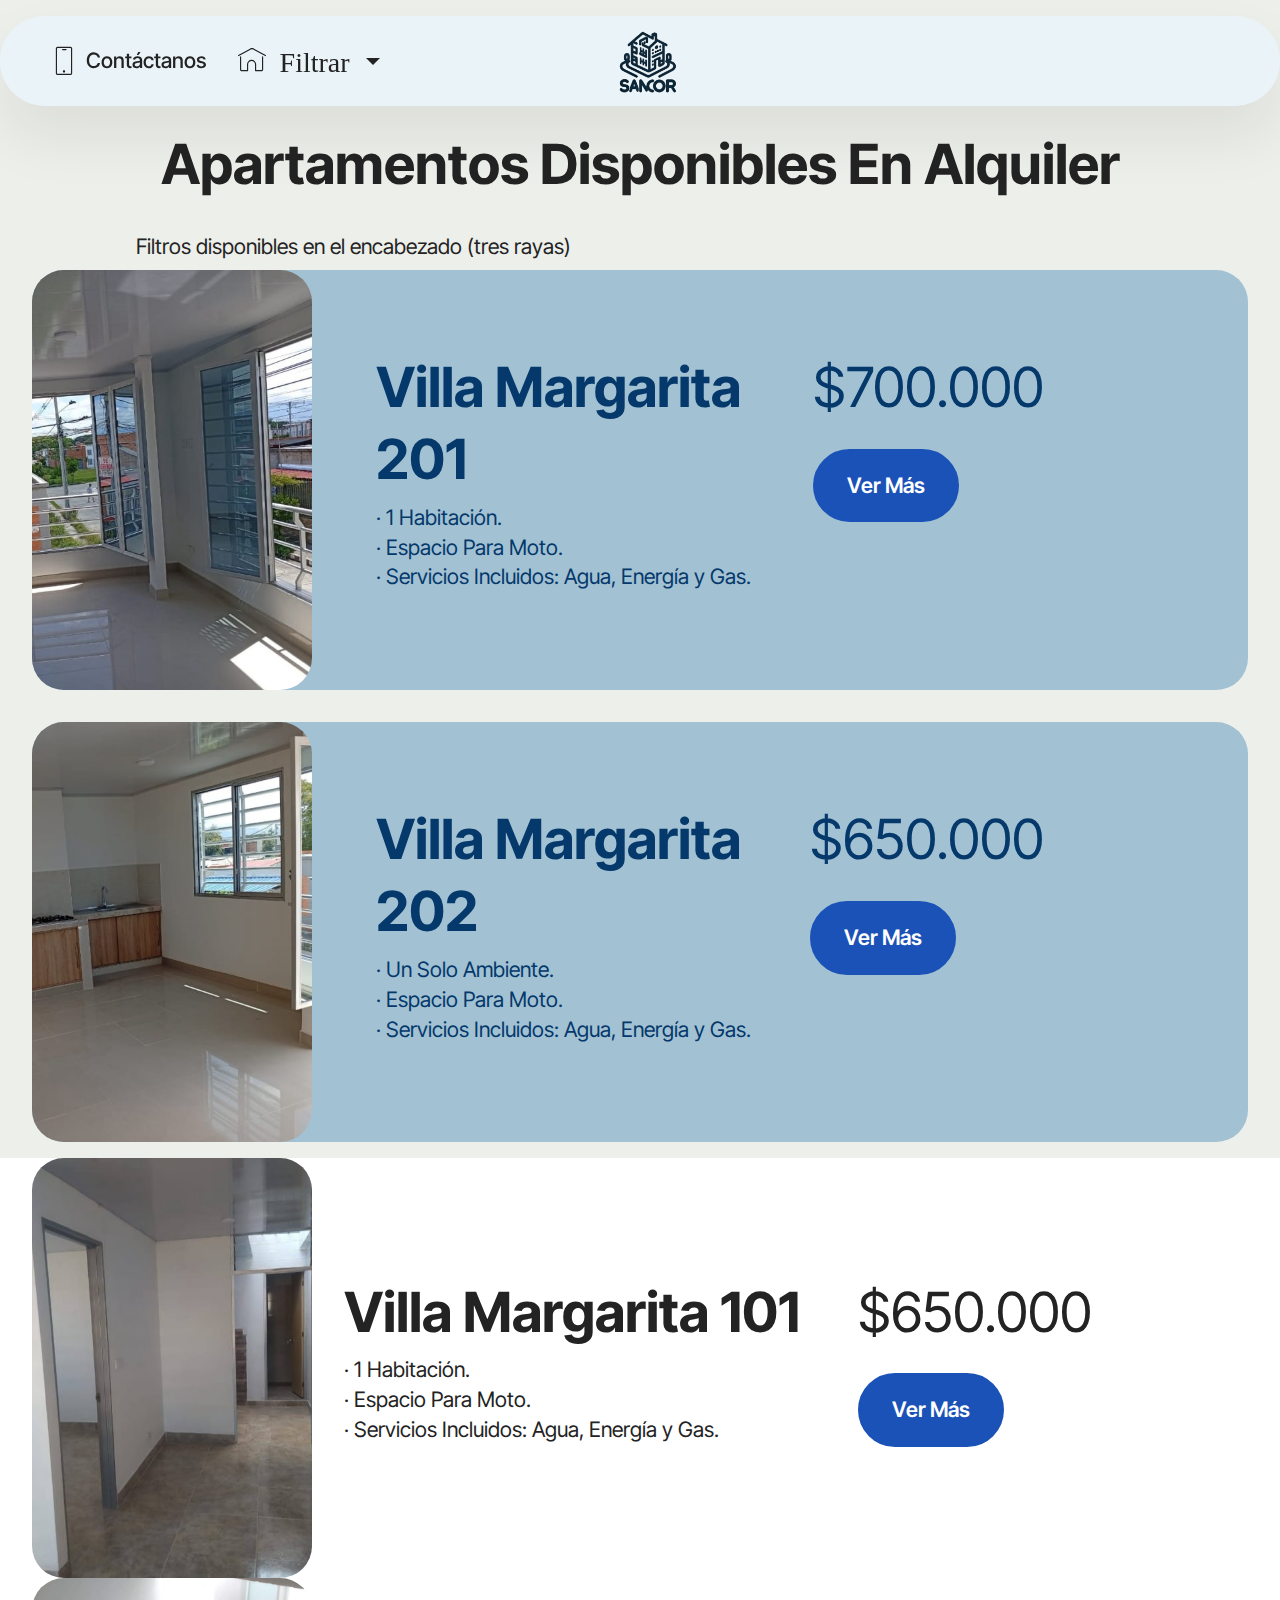
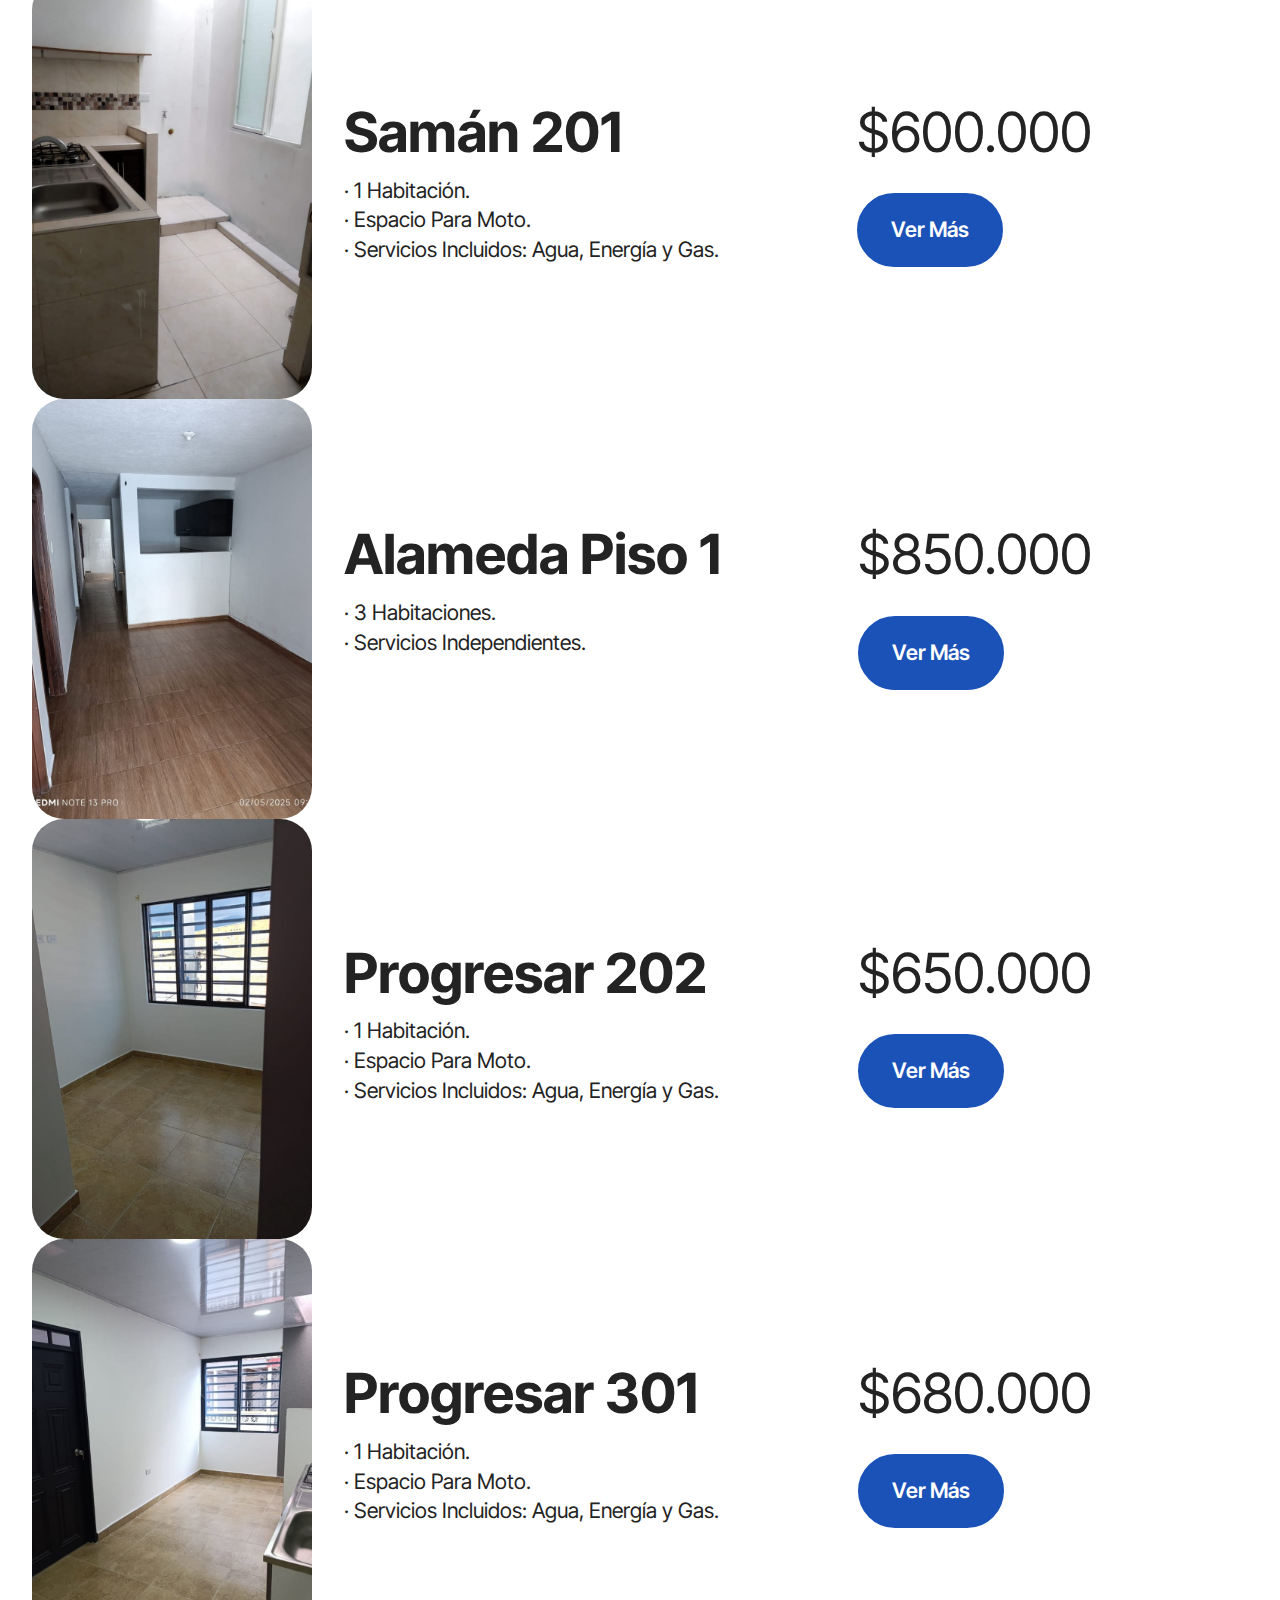
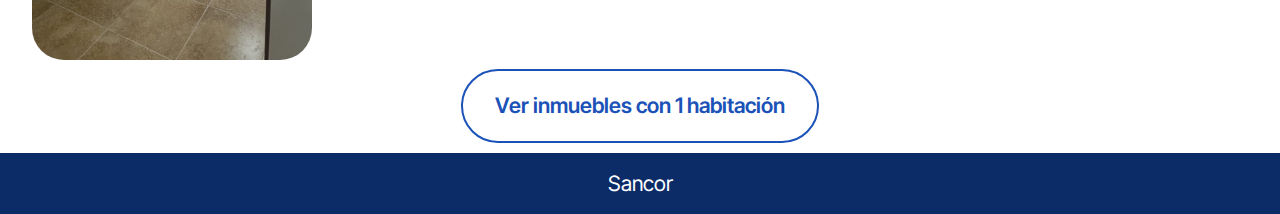
<file: index.html>
<!DOCTYPE html>
<html  >
<head>
  <!-- Site made with Mobirise Website Builder v6.0.1, https://mobirise.com -->
  <meta charset="UTF-8">
  <meta http-equiv="X-UA-Compatible" content="IE=edge">
  <meta name="generator" content="Mobirise v6.0.1, mobirise.com">
  <meta name="viewport" content="width=device-width, initial-scale=1, minimum-scale=1">
  <link rel="shortcut icon" href="assets/images/10000157001-removebg-preview1-150x151.png" type="image/x-icon">
  <meta name="description" content="Alquiler de inmuebles">
  
  
  <title>Sancor</title>
  <link rel="stylesheet" href="assets/web/assets/mobirise-icons2/mobirise2.css">
  <link rel="stylesheet" href="assets/web/assets/mobirise-icons/mobirise-icons.css">
  <link rel="stylesheet" href="assets/bootstrap/css/bootstrap.min.css">
  <link rel="stylesheet" href="assets/bootstrap/css/bootstrap-grid.min.css">
  <link rel="stylesheet" href="assets/bootstrap/css/bootstrap-reboot.min.css">
  <link rel="stylesheet" href="assets/dropdown/css/style.css">
  <link rel="stylesheet" href="assets/theme/css/style.css">
  <link rel="preload" href="https://fonts.googleapis.com/css?family=Inter+Tight:100,200,300,400,500,600,700,800,900,100i,200i,300i,400i,500i,600i,700i,800i,900i&display=swap" as="style" onload="this.onload=null;this.rel='stylesheet'">
  <noscript><link rel="stylesheet" href="https://fonts.googleapis.com/css?family=Inter+Tight:100,200,300,400,500,600,700,800,900,100i,200i,300i,400i,500i,600i,700i,800i,900i&display=swap"></noscript>
  <link rel="preload" as="style" href="assets/mobirise/css/mbr-additional.css?v=nzNhQq"><link rel="stylesheet" href="assets/mobirise/css/mbr-additional.css?v=nzNhQq" type="text/css">

  
  
  
</head>
<body>
  
  <section data-bs-version="5.1" class="menu menu3 cid-uK9kaMvaEc" once="menu" id="menu03-0">
	

	<nav class="navbar navbar-dropdown navbar-fixed-top navbar-expand-lg">
		<div class="container">
			<div class="navbar-brand">
				<span class="navbar-logo">
					
						<img src="assets/images/10000157001-removebg-preview1-150x151.png" alt="" style="height: 5rem;">
					
				</span>
				
			</div>
			<button class="navbar-toggler" type="button" data-toggle="collapse" data-bs-toggle="collapse" data-target="#navbarSupportedContent" data-bs-target="#navbarSupportedContent" aria-controls="navbarNavAltMarkup" aria-expanded="false" aria-label="Toggle navigation">
				<div class="hamburger">
					<span></span>
					<span></span>
					<span></span>
					<span></span>
				</div>
			</button>
			<div class="collapse navbar-collapse" id="navbarSupportedContent">
				<ul class="navbar-nav nav-dropdown nav-right" data-app-modern-menu="true"><li class="nav-item">
						<a class="nav-link link text-black text-primary display-4" href="https://wa.me/573117799155?text=hola%2C%20me%20gustaria%20saber..." target="_blank"><span class="mbri-mobile mbr-iconfont mbr-iconfont-btn"></span>Contáctanos</a>
					</li><li class="nav-item dropdown"><a class="nav-link link text-black text-primary dropdown-toggle display-4" href="https://wa.me/573117799155?text=Hola%2C%20me%20gustaria%20saber..." target="_blank" data-toggle="dropdown-submenu" data-bs-toggle="dropdown" data-bs-auto-close="outside" aria-expanded="false"><span class="mbri-home mbr-iconfont mbr-iconfont-btn">&nbsp;Filtrar</span></a><div class="dropdown-menu" aria-labelledby="dropdown-454"><a class="text-black text-primary show dropdown-item display-4" href="https://sancor-alquiler.github.io/Inmuebles-1/" target="_blank">1 Habitación</a><a class="text-black text-primary show dropdown-item display-4" href="https://sancor-alquiler.github.io/Inmuebles-2/" target="_blank">2 Habitaciones</a><a class="text-black text-primary show dropdown-item display-4" href="https://sancor-alquiler.github.io/Inmuebles-3/" target="_blank">3 Habitaciones</a></div></li></ul>
				
				
			</div>
		</div>
	</nav>
</section>

<section data-bs-version="5.1" class="article11 cid-uKbEdGrlfL" id="article11-8">
    

    
    
    <div class="container">
        <div class="row justify-content-center">
            <div class="title col-md-12 col-lg-10">
                <h3 class="mbr-section-title mbr-fonts-style align-center mt-0 mb-0 display-2">
                <strong>Apartamentos Disponibles En Alquiler</strong></h3>
                <h4 class="mbr-section-subtitle align-center mbr-fonts-style mt-4 display-7">Filtros disponibles en el encabezado (tres rayas)&nbsp;</h4>
                
            </div>
        </div>
    </div>
</section>

<section data-bs-version="5.1" class="features8 cid-uK9U9RTDGs" xmlns="http://www.w3.org/1999/html" id="features9-6">
    
    

    

    <div class="container-fluid">
        <div class="card">
            <div class="card-wrapper">
                <div class="row align-items-center">
                    <div class="col-12 col-md-3">
                        <div class="image-wrapper">
                            <img src="assets/images/img-20250925-wa0013.jpg-838x630.jpeg" alt="">
                        </div>
                    </div>
                    <div class="col-12 col-md">
                        <div class="card-box">
                            <div class="row">
                                <div class="col-md">
                                    <h6 class="card-title mbr-fonts-style display-2"><strong>Villa Margarita 201</strong></h6>
                                    <p class="mbr-text mbr-fonts-style display-7">· 1 Habitación.<br>· Espacio Para Moto.<br>· Servicios Incluidos: Agua, Energía y Gas.</p>
                                </div>
                                <div class="col-md-auto">
                                    <p class="price mbr-fonts-style display-2">$700.000</p>
                                    <div class="mbr-section-btn"><a href="https://sancor-alquiler.github.io/Inmuebles-Villa-Margarita-201/" class="btn btn-secondary display-4">Ver Más</a></div>
                                </div>
                                <div class="col-lg-2 d-none d-lg-block"></div>
                            </div>
                        </div>
                    </div>
                </div>
            </div>
        </div>
        <div class="card">
            <div class="card-wrapper">
                <div class="row align-items-center">
                    <div class="col-12 col-md-3">
                        <div class="image-wrapper">
                            <img src="assets/images/img-20250925-wa0006.jpg-838x630.jpeg" alt="">
                        </div>
                    </div>
                    <div class="col-12 col-md">
                        <div class="card-box">
                            <div class="row">
                                <div class="col-md">
                                    <h6 class="card-title mbr-fonts-style display-2"><strong>Villa Margarita 202</strong></h6>
                                    <p class="mbr-text mbr-fonts-style display-7">· Un Solo Ambiente.
<br>· Espacio Para Moto.
<br>· Servicios Incluidos: Agua, Energía y Gas.</p>
                                </div>
                                <div class="col-md-auto">
                                    <p class="price mbr-fonts-style display-2">$650.000</p>
                                    <div class="mbr-section-btn"><a href="https://sancor-alquiler.github.io/Inmuebles-Villa-Margarita-202/" class="btn btn-secondary display-4">Ver Más</a></div>
                                </div>
                                <div class="col-lg-2 d-none d-lg-block"></div>
                            </div>
                        </div>
                    </div>
                </div>
            </div>
        </div>
        
    </div>
</section>

<section data-bs-version="5.1" class="features8 cid-uZlrPqAhIz" xmlns="http://www.w3.org/1999/html" id="features9-g">
    
    

    

    <div class="container-fluid">
        <div class="card">
            <div class="card-wrapper">
                <div class="row align-items-center">
                    <div class="col-12 col-md-3">
                        <div class="image-wrapper">
                            <img src="assets/images/img-20251011-wa0035-838x629.jpeg" alt="">
                        </div>
                    </div>
                    <div class="col-12 col-md">
                        <div class="card-box">
                            <div class="row">
                                <div class="col-md">
                                    <h6 class="card-title mbr-fonts-style display-2"><strong>Villa Margarita 101</strong></h6>
                                    <p class="mbr-text mbr-fonts-style display-7">· 1 Habitación.<br>· Espacio Para Moto.<br>· Servicios Incluidos: Agua, Energía y Gas.</p>
                                </div>
                                <div class="col-md-auto">
                                    <p class="price mbr-fonts-style display-2">$650.000</p>
                                    <div class="mbr-section-btn"><a href="https://sancor-alquiler.github.io/Inmuebles-Villa-Margarita-101/" class="btn btn-secondary display-4">Ver Más</a></div>
                                </div>
                                <div class="col-lg-2 d-none d-lg-block"></div>
                            </div>
                        </div>
                    </div>
                </div>
            </div>
        </div>
        <div class="card">
            <div class="card-wrapper">
                <div class="row align-items-center">
                    <div class="col-12 col-md-3">
                        <div class="image-wrapper">
                            <img src="assets/images/foto-de-sebastin-4.jpg-1-838x1117.jpeg" alt="">
                        </div>
                    </div>
                    <div class="col-12 col-md">
                        <div class="card-box">
                            <div class="row">
                                <div class="col-md">
                                    <h6 class="card-title mbr-fonts-style display-2"><strong>Samán 201</strong></h6>
                                    <p class="mbr-text mbr-fonts-style display-7">· 1 Habitación.
<br>· Espacio Para Moto.
<br>· Servicios Incluidos: Agua, Energía y Gas.</p>
                                </div>
                                <div class="col-md-auto">
                                    <p class="price mbr-fonts-style display-2">$600.000</p>
                                    <div class="mbr-section-btn"><a href="https://sancor-alquiler.github.io/Inmuebles-Saman-201/" class="btn btn-secondary display-4">Ver Más</a></div>
                                </div>
                                <div class="col-lg-2 d-none d-lg-block"></div>
                            </div>
                        </div>
                    </div>
                </div>
            </div>
        </div>
        <div class="card">
            <div class="card-wrapper">
                <div class="row align-items-center">
                    <div class="col-12 col-md-3">
                        <div class="image-wrapper">
                            <img src="assets/images/img-20251011-wa0019.jpg-838x1114.jpeg" alt="">
                        </div>
                    </div>
                    <div class="col-12 col-md">
                        <div class="card-box">
                            <div class="row">
                                <div class="col-md">
                                    <h6 class="card-title mbr-fonts-style display-2"><strong>Alameda Piso 1</strong></h6>
                                    <p class="mbr-text mbr-fonts-style display-7">· 3 Habitaciones.<br>· Servicios Independientes.<br></p>
                                </div>
                                <div class="col-md-auto">
                                    <p class="price mbr-fonts-style display-2">$850.000</p>
                                    <div class="mbr-section-btn"><a href="https://sancor-alquiler.github.io/Inmuebles-Alameda-Piso-1/" class="btn btn-secondary display-4">Ver Más</a></div>
                                </div>
                                <div class="col-lg-2 d-none d-lg-block"></div>
                            </div>
                        </div>
                    </div>
                </div>
            </div>
        </div>
    </div>
</section>

<section data-bs-version="5.1" class="features8 cid-uZls3r24PQ" xmlns="http://www.w3.org/1999/html" id="features9-h">
    
    

    

    <div class="container-fluid">
        <div class="card">
            <div class="card-wrapper">
                <div class="row align-items-center">
                    <div class="col-12 col-md-3">
                        <div class="image-wrapper">
                            <img src="assets/images/img-20240627-wa0038.jpg-838x1114.jpeg" alt="">
                        </div>
                    </div>
                    <div class="col-12 col-md">
                        <div class="card-box">
                            <div class="row">
                                <div class="col-md">
                                    <h6 class="card-title mbr-fonts-style display-2"><strong>Progresar 202</strong></h6>
                                    <p class="mbr-text mbr-fonts-style display-7">· 1 Habitación.<br>· Espacio Para Moto.<br>· Servicios Incluidos: Agua, Energía y Gas.</p>
                                </div>
                                <div class="col-md-auto">
                                    <p class="price mbr-fonts-style display-2">$650.000</p>
                                    <div class="mbr-section-btn"><a href="https://sancor-alquiler.github.io/Inmuebles-Progresar-202/" class="btn btn-secondary display-4">Ver Más</a></div>
                                </div>
                                <div class="col-lg-2 d-none d-lg-block"></div>
                            </div>
                        </div>
                    </div>
                </div>
            </div>
        </div>
        <div class="card">
            <div class="card-wrapper">
                <div class="row align-items-center">
                    <div class="col-12 col-md-3">
                        <div class="image-wrapper">
                            <img src="assets/images/img-20250312-wa0100.jpg-1-838x1114.jpeg" alt="">
                        </div>
                    </div>
                    <div class="col-12 col-md">
                        <div class="card-box">
                            <div class="row">
                                <div class="col-md">
                                    <h6 class="card-title mbr-fonts-style display-2"><strong>Progresar 301</strong></h6>
                                    <p class="mbr-text mbr-fonts-style display-7">· 1 Habitación.
<br>· Espacio Para Moto.
<br>· Servicios Incluidos: Agua, Energía y Gas.</p>
                                </div>
                                <div class="col-md-auto">
                                    <p class="price mbr-fonts-style display-2">$680.000</p>
                                    <div class="mbr-section-btn"><a href="https://sancor-alquiler.github.io/Inmuebles-Progresar-301/" class="btn btn-secondary display-4">Ver Más</a></div>
                                </div>
                                <div class="col-lg-2 d-none d-lg-block"></div>
                            </div>
                        </div>
                    </div>
                </div>
            </div>
        </div>
        
    </div>
</section>

<section data-bs-version="5.1" class="article16 cid-uKL8gEoFJd" id="article16-e">
    
    <div class="container-fluid">
        <div class="row justify-content-center">
            <div class="col-md-12 col-lg-10">
                <div class="mbr-section-btn align-center"><a class="btn btn-secondary-outline display-4" href="https://sancor-alquiler.github.io/Inmuebles-1/">Ver inmuebles con 1 habitación</a></div>
            </div>
        </div>
    </div>
</section>

<section data-bs-version="5.1" class="footer4 cid-uKa0gdJsAM" once="footers" id="footer04-7">

    

    

    <div class="container">
        <div class="media-container-row align-center mbr-white">
            <div class="col-12">
                <p class="mbr-text mb-0 mbr-fonts-style display-7">
                    Sancor</p>
            </div>
        </div>
    </div>
</section></section><script src="assets/bootstrap/js/bootstrap.bundle.min.js"></script>  <script src="assets/smoothscroll/smooth-scroll.js"></script>  <script src="assets/ytplayer/index.js"></script>  <script src="assets/dropdown/js/navbar-dropdown.js"></script>  <script src="assets/theme/js/script.js"></script>  
  
  
</body>
</html>
</file>
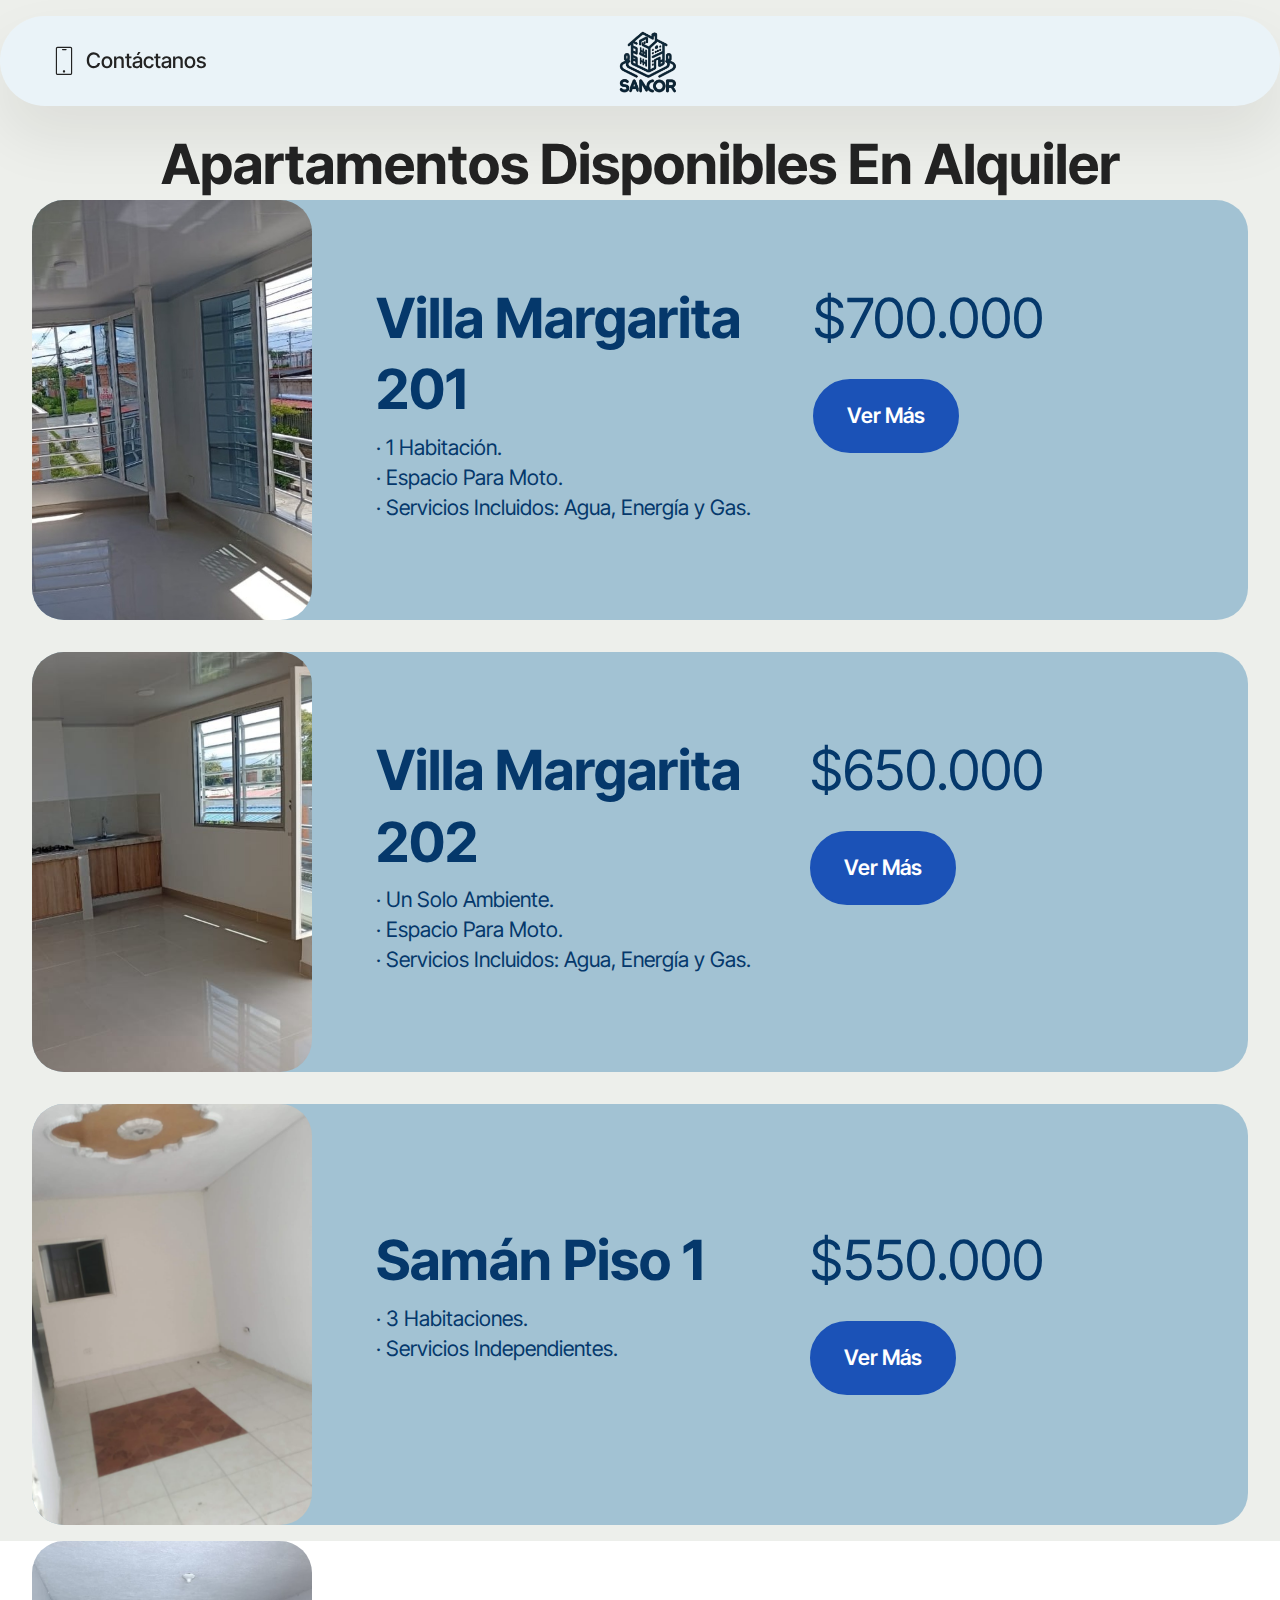
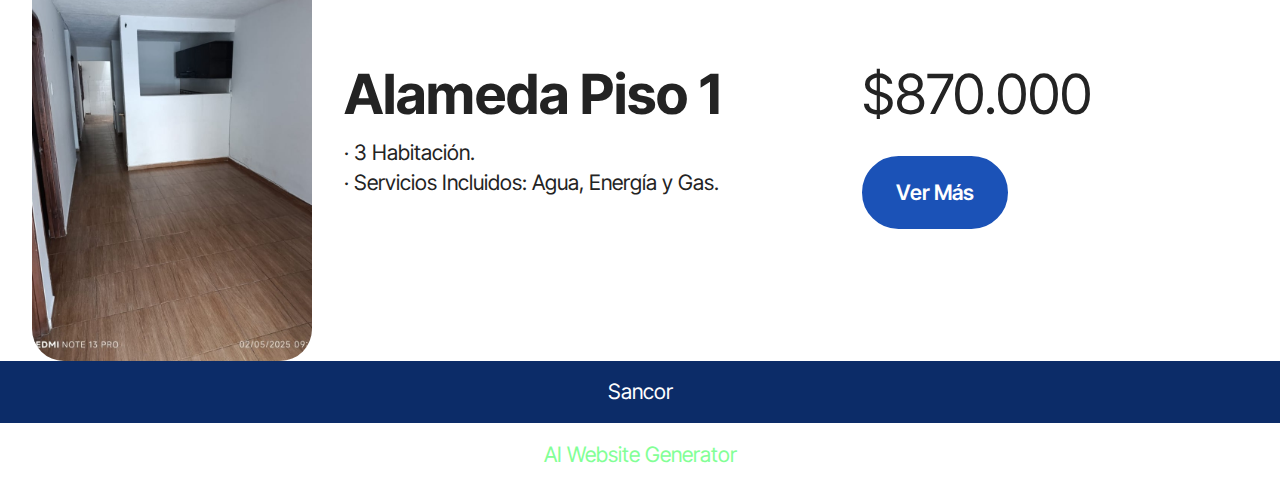
<file: Sancor.html>
<!DOCTYPE html>
<html  >
<head>
  <!-- Site made with Mobirise Website Builder v6.0.1, https://mobirise.com -->
  <meta charset="UTF-8">
  <meta http-equiv="X-UA-Compatible" content="IE=edge">
  <meta name="generator" content="Mobirise v6.0.1, mobirise.com">
  <meta name="viewport" content="width=device-width, initial-scale=1, minimum-scale=1">
  <link rel="shortcut icon" href="assets/images/10000157001-removebg-preview1-150x151.png" type="image/x-icon">
  <meta name="description" content="Alquiler de inmuebles">
  
  
  <title>Sancor</title>
  <link rel="stylesheet" href="assets/web/assets/mobirise-icons2/mobirise2.css">
  <link rel="stylesheet" href="assets/web/assets/mobirise-icons/mobirise-icons.css">
  <link rel="stylesheet" href="assets/bootstrap/css/bootstrap.min.css">
  <link rel="stylesheet" href="assets/bootstrap/css/bootstrap-grid.min.css">
  <link rel="stylesheet" href="assets/bootstrap/css/bootstrap-reboot.min.css">
  <link rel="stylesheet" href="assets/dropdown/css/style.css">
  <link rel="stylesheet" href="assets/theme/css/style.css">
  <link rel="preload" href="https://fonts.googleapis.com/css?family=Inter+Tight:100,200,300,400,500,600,700,800,900,100i,200i,300i,400i,500i,600i,700i,800i,900i&display=swap" as="style" onload="this.onload=null;this.rel='stylesheet'">
  <noscript><link rel="stylesheet" href="https://fonts.googleapis.com/css?family=Inter+Tight:100,200,300,400,500,600,700,800,900,100i,200i,300i,400i,500i,600i,700i,800i,900i&display=swap"></noscript>
  <link rel="preload" as="style" href="assets/mobirise/css/mbr-additional.css?v=iMotH8"><link rel="stylesheet" href="assets/mobirise/css/mbr-additional.css?v=iMotH8" type="text/css">

  
  
  
</head>
<body>
  
  <section data-bs-version="5.1" class="menu menu3 cid-uK9kaMvaEc" once="menu" id="menu03-0">
	

	<nav class="navbar navbar-dropdown navbar-fixed-top navbar-expand-lg">
		<div class="container">
			<div class="navbar-brand">
				<span class="navbar-logo">
					
						<img src="assets/images/10000157001-removebg-preview1-150x151.png" alt="" style="height: 5rem;">
					
				</span>
				
			</div>
			<button class="navbar-toggler" type="button" data-toggle="collapse" data-bs-toggle="collapse" data-target="#navbarSupportedContent" data-bs-target="#navbarSupportedContent" aria-controls="navbarNavAltMarkup" aria-expanded="false" aria-label="Toggle navigation">
				<div class="hamburger">
					<span></span>
					<span></span>
					<span></span>
					<span></span>
				</div>
			</button>
			<div class="collapse navbar-collapse" id="navbarSupportedContent">
				<ul class="navbar-nav nav-dropdown nav-right" data-app-modern-menu="true"><li class="nav-item">
						<a class="nav-link link text-black text-primary display-4" href="https://wa.me/573117799155?text=hola%2C%20me%20gustaria%20saber..." target="_blank"><span class="mbri-mobile mbr-iconfont mbr-iconfont-btn"></span>Contáctanos</a>
					</li></ul>
				
				
			</div>
		</div>
	</nav>
</section>

<section data-bs-version="5.1" class="article11 cid-uKbEdGrlfL" id="article11-8">
    

    
    
    <div class="container">
        <div class="row justify-content-center">
            <div class="title col-md-12 col-lg-10">
                <h3 class="mbr-section-title mbr-fonts-style align-center mt-0 mb-0 display-2">
                <strong>Apartamentos Disponibles En Alquiler</strong></h3>
                
                
            </div>
        </div>
    </div>
</section>

<section data-bs-version="5.1" class="features8 cid-uK9U9RTDGs" xmlns="http://www.w3.org/1999/html" id="features9-6">
    
    

    

    <div class="container-fluid">
        <div class="card">
            <div class="card-wrapper">
                <div class="row align-items-center">
                    <div class="col-12 col-md-3">
                        <div class="image-wrapper">
                            <img src="assets/images/img-20250925-wa0013.jpg-838x630.jpeg" alt="">
                        </div>
                    </div>
                    <div class="col-12 col-md">
                        <div class="card-box">
                            <div class="row">
                                <div class="col-md">
                                    <h6 class="card-title mbr-fonts-style display-2"><strong>Villa Margarita 201</strong></h6>
                                    <p class="mbr-text mbr-fonts-style display-7">· 1 Habitación.<br>· Espacio Para Moto.<br>· Servicios Incluidos: Agua, Energía y Gas.</p>
                                </div>
                                <div class="col-md-auto">
                                    <p class="price mbr-fonts-style display-2">$700.000</p>
                                    <div class="mbr-section-btn"><a href="https://sancor-alquiler.github.io/Inmuebles-Villa-Margarita-201/" class="btn btn-secondary display-4">Ver Más</a></div>
                                </div>
                                <div class="col-lg-2 d-none d-lg-block"></div>
                            </div>
                        </div>
                    </div>
                </div>
            </div>
        </div>
        <div class="card">
            <div class="card-wrapper">
                <div class="row align-items-center">
                    <div class="col-12 col-md-3">
                        <div class="image-wrapper">
                            <img src="assets/images/img-20250925-wa0006.jpg-838x630.jpeg" alt="">
                        </div>
                    </div>
                    <div class="col-12 col-md">
                        <div class="card-box">
                            <div class="row">
                                <div class="col-md">
                                    <h6 class="card-title mbr-fonts-style display-2"><strong>Villa Margarita 202</strong></h6>
                                    <p class="mbr-text mbr-fonts-style display-7">· Un Solo Ambiente.
<br>· Espacio Para Moto.
<br>· Servicios Incluidos: Agua, Energía y Gas.</p>
                                </div>
                                <div class="col-md-auto">
                                    <p class="price mbr-fonts-style display-2">$650.000</p>
                                    <div class="mbr-section-btn"><a href="https://sancor-alquiler.github.io/Inmuebles-Villa-Margarita-202/" class="btn btn-secondary display-4">Ver Más</a></div>
                                </div>
                                <div class="col-lg-2 d-none d-lg-block"></div>
                            </div>
                        </div>
                    </div>
                </div>
            </div>
        </div>
        <div class="card">
            <div class="card-wrapper">
                <div class="row align-items-center">
                    <div class="col-12 col-md-3">
                        <div class="image-wrapper">
                            <img src="assets/images/whatsapp-image-2025-10-11-at-10.18.53-am-1-838x1117.jpeg" alt="">
                        </div>
                    </div>
                    <div class="col-12 col-md">
                        <div class="card-box">
                            <div class="row">
                                <div class="col-md">
                                    <h6 class="card-title mbr-fonts-style display-2"><strong>Samán Piso 1</strong></h6>
                                    <p class="mbr-text mbr-fonts-style display-7">· 3 Habitaciones.<br>· Servicios Independientes.<br></p>
                                </div>
                                <div class="col-md-auto">
                                    <p class="price mbr-fonts-style display-2">$550.000</p>
                                    <div class="mbr-section-btn"><a href="https://sancor-alquiler.github.io/Inmuebles-Saman-Piso-1/" class="btn btn-secondary display-4">Ver Más</a></div>
                                </div>
                                <div class="col-lg-2 d-none d-lg-block"></div>
                            </div>
                        </div>
                    </div>
                </div>
            </div>
        </div>
    </div>
</section>

<section data-bs-version="5.1" class="features8 cid-uZr9lJ3O9D" xmlns="http://www.w3.org/1999/html" id="features9-i">
    
    

    

    <div class="container-fluid">
        <div class="card">
            <div class="card-wrapper">
                <div class="row align-items-center">
                    <div class="col-12 col-md-3">
                        <div class="image-wrapper">
                            <img src="assets/images/img-20251011-wa0019.jpg-838x1114.jpeg" alt="">
                        </div>
                    </div>
                    <div class="col-12 col-md">
                        <div class="card-box">
                            <div class="row">
                                <div class="col-md">
                                    <h6 class="card-title mbr-fonts-style display-2"><strong>Alameda Piso 1</strong></h6>
                                    <p class="mbr-text mbr-fonts-style display-7">· 3 Habitación.<br>· Servicios Incluidos: Agua, Energía y Gas.<br><br></p>
                                </div>
                                <div class="col-md-auto">
                                    <p class="price mbr-fonts-style display-2">$870.000</p>
                                    <div class="mbr-section-btn"><a href="https://sancor-alquiler.github.io/Inmuebles-Alameda-Piso-1/" class="btn btn-secondary display-4">Ver Más</a></div>
                                </div>
                                <div class="col-lg-2 d-none d-lg-block"></div>
                            </div>
                        </div>
                    </div>
                </div>
            </div>
        </div>
        
        
    </div>
</section>

<section data-bs-version="5.1" class="footer4 cid-uKa0gdJsAM" once="footers" id="footer04-7">

    

    

    <div class="container">
        <div class="media-container-row align-center mbr-white">
            <div class="col-12">
                <p class="mbr-text mb-0 mbr-fonts-style display-7">
                    Sancor</p>
            </div>
        </div>
    </div>
</section><section class="display-7" style="padding: 0;align-items: center;justify-content: center;flex-wrap: wrap;    align-content: center;display: flex;position: relative;height: 4rem;"><a href="https://mobiri.se/3975022" style="flex: 1 1;height: 4rem;position: absolute;width: 100%;z-index: 1;"><img alt="" style="height: 4rem;" src="[data-uri]"></a><p style="margin: 0;text-align: center;" class="display-7">&#8204;</p><a style="z-index:1" href="https://mobirise.com/builder/ai-website-generator.html">AI Website Generator</a></section><script src="assets/bootstrap/js/bootstrap.bundle.min.js"></script>  <script src="assets/smoothscroll/smooth-scroll.js"></script>  <script src="assets/ytplayer/index.js"></script>  <script src="assets/dropdown/js/navbar-dropdown.js"></script>  <script src="assets/theme/js/script.js"></script>  
  
  
</body>
</html>
</file>
<file: assets/web/assets/mobirise-icons2/mobirise2.css>
@font-face {
  font-family: 'Moririse2';
  font-display: swap;
  src:  url('mobirise2.eot?f2bix4');
  src:  url('mobirise2.eot?f2bix4#iefix') format('embedded-opentype'),
    url('mobirise2.ttf?f2bix4') format('truetype'),
    url('mobirise2.woff?f2bix4') format('woff'),
    url('mobirise2.svg?f2bix4#mobirise2') format('svg');
  font-weight: normal;
  font-style: normal;
}

[class^="mobi-"], [class*=" mobi-"] {
  /* use !important to prevent issues with browser extensions that change fonts */
  font-family: 'Moririse2' !important;
  speak: none;
  font-style: normal;
  font-weight: normal;
  font-variant: normal;
  text-transform: none;
  line-height: 1;

  /* Better Font Rendering =========== */
  -webkit-font-smoothing: antialiased;
  -moz-osx-font-smoothing: grayscale;
}

.mobi-mbri-add-submenu:before {
  content: "\e900";
}
.mobi-mbri-alert:before {
  content: "\e901";
}
.mobi-mbri-align-center:before {
  content: "\e902";
}
.mobi-mbri-align-justify:before {
  content: "\e903";
}
.mobi-mbri-align-left:before {
  content: "\e904";
}
.mobi-mbri-align-right:before {
  content: "\e905";
}
.mobi-mbri-android:before {
  content: "\e906";
}
.mobi-mbri-apple:before {
  content: "\e907";
}
.mobi-mbri-arrow-down:before {
  content: "\e908";
}
.mobi-mbri-arrow-next:before {
  content: "\e909";
}
.mobi-mbri-arrow-prev:before {
  content: "\e90a";
}
.mobi-mbri-arrow-up:before {
  content: "\e90b";
}
.mobi-mbri-bold:before {
  content: "\e90c";
}
.mobi-mbri-bookmark:before {
  content: "\e90d";
}
.mobi-mbri-bootstrap:before {
  content: "\e90e";
}
.mobi-mbri-briefcase:before {
  content: "\e90f";
}
.mobi-mbri-browse:before {
  content: "\e910";
}
.mobi-mbri-bulleted-list:before {
  content: "\e911";
}
.mobi-mbri-calendar:before {
  content: "\e912";
}
.mobi-mbri-camera:before {
  content: "\e913";
}
.mobi-mbri-cart-add:before {
  content: "\e914";
}
.mobi-mbri-cart-full:before {
  content: "\e915";
}
.mobi-mbri-cash:before {
  content: "\e916";
}
.mobi-mbri-change-style:before {
  content: "\e917";
}
.mobi-mbri-chat:before {
  content: "\e918";
}
.mobi-mbri-clock:before {
  content: "\e919";
}
.mobi-mbri-close:before {
  content: "\e91a";
}
.mobi-mbri-cloud:before {
  content: "\e91b";
}
.mobi-mbri-code:before {
  content: "\e91c";
}
.mobi-mbri-contact-form:before {
  content: "\e91d";
}
.mobi-mbri-credit-card:before {
  content: "\e91e";
}
.mobi-mbri-cursor-click:before {
  content: "\e91f";
}
.mobi-mbri-cust-feedback:before {
  content: "\e920";
}
.mobi-mbri-database:before {
  content: "\e921";
}
.mobi-mbri-delivery:before {
  content: "\e922";
}
.mobi-mbri-desktop:before {
  content: "\e923";
}
.mobi-mbri-devices:before {
  content: "\e924";
}
.mobi-mbri-down:before {
  content: "\e925";
}
.mobi-mbri-download-2:before {
  content: "\e926";
}
.mobi-mbri-download:before {
  content: "\e927";
}
.mobi-mbri-drag-n-drop-2:before {
  content: "\e928";
}
.mobi-mbri-drag-n-drop:before {
  content: "\e929";
}
.mobi-mbri-edit-2:before {
  content: "\e92a";
}
.mobi-mbri-edit:before {
  content: "\e92b";
}
.mobi-mbri-error:before {
  content: "\e92c";
}
.mobi-mbri-extension:before {
  content: "\e92d";
}
.mobi-mbri-features:before {
  content: "\e92e";
}
.mobi-mbri-file:before {
  content: "\e92f";
}
.mobi-mbri-flag:before {
  content: "\e930";
}
.mobi-mbri-folder:before {
  content: "\e931";
}
.mobi-mbri-gift:before {
  content: "\e932";
}
.mobi-mbri-github:before {
  content: "\e933";
}
.mobi-mbri-globe-2:before {
  content: "\e934";
}
.mobi-mbri-globe:before {
  content: "\e935";
}
.mobi-mbri-growing-chart:before {
  content: "\e936";
}
.mobi-mbri-hearth:before {
  content: "\e937";
}
.mobi-mbri-help:before {
  content: "\e938";
}
.mobi-mbri-home:before {
  content: "\e939";
}
.mobi-mbri-hot-cup:before {
  content: "\e93a";
}
.mobi-mbri-idea:before {
  content: "\e93b";
}
.mobi-mbri-image-gallery:before {
  content: "\e93c";
}
.mobi-mbri-image-slider:before {
  content: "\e93d";
}
.mobi-mbri-info:before {
  content: "\e93e";
}
.mobi-mbri-italic:before {
  content: "\e93f";
}
.mobi-mbri-key:before {
  content: "\e940";
}
.mobi-mbri-laptop:before {
  content: "\e941";
}
.mobi-mbri-layers:before {
  content: "\e942";
}
.mobi-mbri-left-right:before {
  content: "\e943";
}
.mobi-mbri-left:before {
  content: "\e944";
}
.mobi-mbri-letter:before {
  content: "\e945";
}
.mobi-mbri-like:before {
  content: "\e946";
}
.mobi-mbri-link:before {
  content: "\e947";
}
.mobi-mbri-lock:before {
  content: "\e948";
}
.mobi-mbri-login:before {
  content: "\e949";
}
.mobi-mbri-logout:before {
  content: "\e94a";
}
.mobi-mbri-magic-stick:before {
  content: "\e94b";
}
.mobi-mbri-map-pin:before {
  content: "\e94c";
}
.mobi-mbri-menu:before {
  content: "\e94d";
}
.mobi-mbri-mobile-2:before {
  content: "\e94e";
}
.mobi-mbri-mobile-horizontal:before {
  content: "\e94f";
}
.mobi-mbri-mobile:before {
  content: "\e950";
}
.mobi-mbri-mobirise:before {
  content: "\e951";
}
.mobi-mbri-more-horizontal:before {
  content: "\e952";
}
.mobi-mbri-more-vertical:before {
  content: "\e953";
}
.mobi-mbri-music:before {
  content: "\e954";
}
.mobi-mbri-new-file:before {
  content: "\e955";
}
.mobi-mbri-numbered-list:before {
  content: "\e956";
}
.mobi-mbri-opened-folder:before {
  content: "\e957";
}
.mobi-mbri-pages:before {
  content: "\e958";
}
.mobi-mbri-paper-plane:before {
  content: "\e959";
}
.mobi-mbri-paperclip:before {
  content: "\e95a";
}
.mobi-mbri-phone:before {
  content: "\e95b";
}
.mobi-mbri-photo:before {
  content: "\e95c";
}
.mobi-mbri-photos:before {
  content: "\e95d";
}
.mobi-mbri-pin:before {
  content: "\e95e";
}
.mobi-mbri-play:before {
  content: "\e95f";
}
.mobi-mbri-plus:before {
  content: "\e960";
}
.mobi-mbri-preview:before {
  content: "\e961";
}
.mobi-mbri-print:before {
  content: "\e962";
}
.mobi-mbri-protect:before {
  content: "\e963";
}
.mobi-mbri-question:before {
  content: "\e964";
}
.mobi-mbri-quote-left:before {
  content: "\e965";
}
.mobi-mbri-quote-right:before {
  content: "\e966";
}
.mobi-mbri-redo:before {
  content: "\e967";
}
.mobi-mbri-refresh:before {
  content: "\e968";
}
.mobi-mbri-responsive-2:before {
  content: "\e969";
}
.mobi-mbri-responsive:before {
  content: "\e96a";
}
.mobi-mbri-right:before {
  content: "\e96b";
}
.mobi-mbri-rocket:before {
  content: "\e96c";
}
.mobi-mbri-sad-face:before {
  content: "\e96d";
}
.mobi-mbri-sale:before {
  content: "\e96e";
}
.mobi-mbri-save:before {
  content: "\e96f";
}
.mobi-mbri-search:before {
  content: "\e970";
}
.mobi-mbri-setting-2:before {
  content: "\e971";
}
.mobi-mbri-setting-3:before {
  content: "\e972";
}
.mobi-mbri-setting:before {
  content: "\e973";
}
.mobi-mbri-share:before {
  content: "\e974";
}
.mobi-mbri-shopping-bag:before {
  content: "\e975";
}
.mobi-mbri-shopping-basket:before {
  content: "\e976";
}
.mobi-mbri-shopping-cart:before {
  content: "\e977";
}
.mobi-mbri-sites:before {
  content: "\e978";
}
.mobi-mbri-smile-face:before {
  content: "\e979";
}
.mobi-mbri-speed:before {
  content: "\e97a";
}
.mobi-mbri-star:before {
  content: "\e97b";
}
.mobi-mbri-success:before {
  content: "\e97c";
}
.mobi-mbri-sun:before {
  content: "\e97d";
}
.mobi-mbri-sun2:before {
  content: "\e97e";
}
.mobi-mbri-tablet-vertical:before {
  content: "\e97f";
}
.mobi-mbri-tablet:before {
  content: "\e980";
}
.mobi-mbri-target:before {
  content: "\e981";
}
.mobi-mbri-timer:before {
  content: "\e982";
}
.mobi-mbri-to-ftp:before {
  content: "\e983";
}
.mobi-mbri-to-local-drive:before {
  content: "\e984";
}
.mobi-mbri-touch-swipe:before {
  content: "\e985";
}
.mobi-mbri-touch:before {
  content: "\e986";
}
.mobi-mbri-trash:before {
  content: "\e987";
}
.mobi-mbri-underline:before {
  content: "\e988";
}
.mobi-mbri-undo:before {
  content: "\e989";
}
.mobi-mbri-unlink:before {
  content: "\e98a";
}
.mobi-mbri-unlock:before {
  content: "\e98b";
}
.mobi-mbri-up-down:before {
  content: "\e98c";
}
.mobi-mbri-up:before {
  content: "\e98d";
}
.mobi-mbri-update:before {
  content: "\e98e";
}
.mobi-mbri-upload-2:before {
  content: "\e98f";
}
.mobi-mbri-upload:before {
  content: "\e990";
}
.mobi-mbri-user-2:before {
  content: "\e991";
}
.mobi-mbri-user:before {
  content: "\e992";
}
.mobi-mbri-users:before {
  content: "\e993";
}
.mobi-mbri-video-play:before {
  content: "\e994";
}
.mobi-mbri-video:before {
  content: "\e995";
}
.mobi-mbri-watch:before {
  content: "\e996";
}
.mobi-mbri-website-theme-2:before {
  content: "\e997";
}
.mobi-mbri-website-theme:before {
  content: "\e998";
}
.mobi-mbri-wifi:before {
  content: "\e999";
}
.mobi-mbri-windows:before {
  content: "\e99a";
}
.mobi-mbri-zoom-in:before {
  content: "\e99b";
}
.mobi-mbri-zoom-out:before {
  content: "\e99c";
}
</file>
<file: assets/web/assets/mobirise-icons/mobirise-icons.css>
@font-face {
  font-family: 'MobiriseIcons';
  src:  url('mobirise-icons.eot?spat4u');
  src:  url('mobirise-icons.eot?spat4u#iefix') format('embedded-opentype'),
    url('mobirise-icons.ttf?spat4u') format('truetype'),
    url('mobirise-icons.woff?spat4u') format('woff'),
    url('mobirise-icons.svg?spat4u#MobiriseIcons') format('svg');
  font-weight: normal;
  font-style: normal;
  font-display: swap;
}

[class^="mbri-"], [class*=" mbri-"] {
  /* use !important to prevent issues with browser extensions that change fonts */
  font-family: MobiriseIcons !important;
  speak: none;
  font-style: normal;
  font-weight: normal;
  font-variant: normal;
  text-transform: none;
  line-height: 1;

  /* Better Font Rendering =========== */
  -webkit-font-smoothing: antialiased;
  -moz-osx-font-smoothing: grayscale;
}

.mbri-add-submenu:before {
  content: "\e900";
}
.mbri-alert:before {
  content: "\e901";
}
.mbri-align-center:before {
  content: "\e902";
}
.mbri-align-justify:before {
  content: "\e903";
}
.mbri-align-left:before {
  content: "\e904";
}
.mbri-align-right:before {
  content: "\e905";
}
.mbri-android:before {
  content: "\e906";
}
.mbri-apple:before {
  content: "\e907";
}
.mbri-arrow-down:before {
  content: "\e908";
}
.mbri-arrow-next:before {
  content: "\e909";
}
.mbri-arrow-prev:before {
  content: "\e90a";
}
.mbri-arrow-up:before {
  content: "\e90b";
}
.mbri-bold:before {
  content: "\e90c";
}
.mbri-bookmark:before {
  content: "\e90d";
}
.mbri-bootstrap:before {
  content: "\e90e";
}
.mbri-briefcase:before {
  content: "\e90f";
}
.mbri-browse:before {
  content: "\e910";
}
.mbri-bulleted-list:before {
  content: "\e911";
}
.mbri-calendar:before {
  content: "\e912";
}
.mbri-camera:before {
  content: "\e913";
}
.mbri-cart-add:before {
  content: "\e914";
}
.mbri-cart-full:before {
  content: "\e915";
}
.mbri-cash:before {
  content: "\e916";
}
.mbri-change-style:before {
  content: "\e917";
}
.mbri-chat:before {
  content: "\e918";
}
.mbri-clock:before {
  content: "\e919";
}
.mbri-close:before {
  content: "\e91a";
}
.mbri-cloud:before {
  content: "\e91b";
}
.mbri-code:before {
  content: "\e91c";
}
.mbri-contact-form:before {
  content: "\e91d";
}
.mbri-credit-card:before {
  content: "\e91e";
}
.mbri-cursor-click:before {
  content: "\e91f";
}
.mbri-cust-feedback:before {
  content: "\e920";
}
.mbri-database:before {
  content: "\e921";
}
.mbri-delivery:before {
  content: "\e922";
}
.mbri-desktop:before {
  content: "\e923";
}
.mbri-devices:before {
  content: "\e924";
}
.mbri-down:before {
  content: "\e925";
}
.mbri-download:before {
  content: "\e989";
}
.mbri-drag-n-drop:before {
  content: "\e927";
}
.mbri-drag-n-drop2:before {
  content: "\e928";
}
.mbri-edit:before {
  content: "\e929";
}
.mbri-edit2:before {
  content: "\e92a";
}
.mbri-error:before {
  content: "\e92b";
}
.mbri-extension:before {
  content: "\e92c";
}
.mbri-features:before {
  content: "\e92d";
}
.mbri-file:before {
  content: "\e92e";
}
.mbri-flag:before {
  content: "\e92f";
}
.mbri-folder:before {
  content: "\e930";
}
.mbri-gift:before {
  content: "\e931";
}
.mbri-github:before {
  content: "\e932";
}
.mbri-globe:before {
  content: "\e933";
}
.mbri-globe-2:before {
  content: "\e934";
}
.mbri-growing-chart:before {
  content: "\e935";
}
.mbri-hearth:before {
  content: "\e936";
}
.mbri-help:before {
  content: "\e937";
}
.mbri-home:before {
  content: "\e938";
}
.mbri-hot-cup:before {
  content: "\e939";
}
.mbri-idea:before {
  content: "\e93a";
}
.mbri-image-gallery:before {
  content: "\e93b";
}
.mbri-image-slider:before {
  content: "\e93c";
}
.mbri-info:before {
  content: "\e93d";
}
.mbri-italic:before {
  content: "\e93e";
}
.mbri-key:before {
  content: "\e93f";
}
.mbri-laptop:before {
  content: "\e940";
}
.mbri-layers:before {
  content: "\e941";
}
.mbri-left-right:before {
  content: "\e942";
}
.mbri-left:before {
  content: "\e943";
}
.mbri-letter:before {
  content: "\e944";
}
.mbri-like:before {
  content: "\e945";
}
.mbri-link:before {
  content: "\e946";
}
.mbri-lock:before {
  content: "\e947";
}
.mbri-login:before {
  content: "\e948";
}
.mbri-logout:before {
  content: "\e949";
}
.mbri-magic-stick:before {
  content: "\e94a";
}
.mbri-map-pin:before {
  content: "\e94b";
}
.mbri-menu:before {
  content: "\e94c";
}
.mbri-mobile:before {
  content: "\e94d";
}
.mbri-mobile2:before {
  content: "\e94e";
}
.mbri-mobirise:before {
  content: "\e94f";
}
.mbri-more-horizontal:before {
  content: "\e950";
}
.mbri-more-vertical:before {
  content: "\e951";
}
.mbri-music:before {
  content: "\e952";
}
.mbri-new-file:before {
  content: "\e953";
}
.mbri-numbered-list:before {
  content: "\e954";
}
.mbri-opened-folder:before {
  content: "\e955";
}
.mbri-pages:before {
  content: "\e956";
}
.mbri-paper-plane:before {
  content: "\e957";
}
.mbri-paperclip:before {
  content: "\e958";
}
.mbri-photo:before {
  content: "\e959";
}
.mbri-photos:before {
  content: "\e95a";
}
.mbri-pin:before {
  content: "\e95b";
}
.mbri-play:before {
  content: "\e95c";
}
.mbri-plus:before {
  content: "\e95d";
}
.mbri-preview:before {
  content: "\e95e";
}
.mbri-print:before {
  content: "\e95f";
}
.mbri-protect:before {
  content: "\e960";
}
.mbri-question:before {
  content: "\e961";
}
.mbri-quote-left:before {
  content: "\e962";
}
.mbri-quote-right:before {
  content: "\e963";
}
.mbri-refresh:before {
  content: "\e964";
}
.mbri-responsive:before {
  content: "\e965";
}
.mbri-right:before {
  content: "\e966";
}
.mbri-rocket:before {
  content: "\e967";
}
.mbri-sad-face:before {
  content: "\e968";
}
.mbri-sale:before {
  content: "\e969";
}
.mbri-save:before {
  content: "\e96a";
}
.mbri-search:before {
  content: "\e96b";
}
.mbri-setting:before {
  content: "\e96c";
}
.mbri-setting2:before {
  content: "\e96d";
}
.mbri-setting3:before {
  content: "\e96e";
}
.mbri-share:before {
  content: "\e96f";
}
.mbri-shopping-bag:before {
  content: "\e970";
}
.mbri-shopping-basket:before {
  content: "\e971";
}
.mbri-shopping-cart:before {
  content: "\e972";
}
.mbri-sites:before {
  content: "\e973";
}
.mbri-smile-face:before {
  content: "\e974";
}
.mbri-speed:before {
  content: "\e975";
}
.mbri-star:before {
  content: "\e976";
}
.mbri-success:before {
  content: "\e977";
}
.mbri-sun:before {
  content: "\e978";
}
.mbri-sun2:before {
  content: "\e979";
}
.mbri-tablet:before {
  content: "\e97a";
}
.mbri-tablet-vertical:before {
  content: "\e97b";
}
.mbri-target:before {
  content: "\e97c";
}
.mbri-timer:before {
  content: "\e97d";
}
.mbri-to-ftp:before {
  content: "\e97e";
}
.mbri-to-local-drive:before {
  content: "\e97f";
}
.mbri-touch-swipe:before {
  content: "\e980";
}
.mbri-touch:before {
  content: "\e981";
}
.mbri-trash:before {
  content: "\e982";
}
.mbri-underline:before {
  content: "\e983";
}
.mbri-unlink:before {
  content: "\e984";
}
.mbri-unlock:before {
  content: "\e985";
}
.mbri-up-down:before {
  content: "\e986";
}
.mbri-up:before {
  content: "\e987";
}
.mbri-update:before {
  content: "\e988";
}
.mbri-upload:before {
 content: "\e926"; 
}
.mbri-user:before {
  content: "\e98a";
}
.mbri-user2:before {
  content: "\e98b";
}
.mbri-users:before {
  content: "\e98c";
}
.mbri-video:before {
  content: "\e98d";
}
.mbri-video-play:before {
  content: "\e98e";
}
.mbri-watch:before {
  content: "\e98f";
}
.mbri-website-theme:before {
  content: "\e990";
}
.mbri-wifi:before {
  content: "\e991";
}
.mbri-windows:before {
  content: "\e992";
}
.mbri-zoom-out:before {
  content: "\e993";
}
.mbri-redo:before {
  content: "\e994";
}
.mbri-undo:before {
  content: "\e995";
}
</file>
<file: assets/dropdown/css/style.css>
.navbar-dropdown {
  left: 0;
  padding: 0;
  position: absolute;
  right: 0;
  top: 0;
  transition: all 0.45s ease;
  z-index: 1030;
  background: #282828; }
  .navbar-dropdown .navbar-logo {
    margin-right: 0.8rem;
    transition: margin 0.3s ease-in-out;
    vertical-align: middle; }
    .navbar-dropdown .navbar-logo img {
      height: 3.125rem;
      transition: all 0.3s ease-in-out; }
    .navbar-dropdown .navbar-logo.mbr-iconfont {
      font-size: 3.125rem;
      line-height: 3.125rem; }
  .navbar-dropdown .navbar-caption {
    font-weight: 700;
    white-space: normal;
    vertical-align: -4px;
    line-height: 3.125rem !important; }
    .navbar-dropdown .navbar-caption, .navbar-dropdown .navbar-caption:hover {
      color: inherit;
      text-decoration: none; }
  .navbar-dropdown .mbr-iconfont + .navbar-caption {
    vertical-align: -1px; }
  .navbar-dropdown.navbar-fixed-top {
    position: fixed; }
  .navbar-dropdown .navbar-brand span {
    vertical-align: -4px; }
  .navbar-dropdown.bg-color.transparent {
    background: none; }
  .navbar-dropdown.navbar-short .navbar-brand {
    padding: 0.625rem 0; }
    .navbar-dropdown.navbar-short .navbar-brand span {
      vertical-align: -1px; }
  .navbar-dropdown.navbar-short .navbar-caption {
    line-height: 2.375rem !important;
    vertical-align: -2px; }
  .navbar-dropdown.navbar-short .navbar-logo {
    margin-right: 0.5rem; }
    .navbar-dropdown.navbar-short .navbar-logo img {
      height: 2.375rem; }
    .navbar-dropdown.navbar-short .navbar-logo.mbr-iconfont {
      font-size: 2.375rem;
      line-height: 2.375rem; }
  .navbar-dropdown.navbar-short .mbr-table-cell {
    height: 3.625rem; }
  .navbar-dropdown .navbar-close {
    left: 0.6875rem;
    position: fixed;
    top: 0.75rem;
    z-index: 1000; }
  .navbar-dropdown .hamburger-icon {
    content: "";
    display: inline-block;
    vertical-align: middle;
    width: 16px;
    -webkit-box-shadow: 0 -6px 0 1px #282828,0 0 0 1px #282828,0 6px 0 1px #282828;
    -moz-box-shadow: 0 -6px 0 1px #282828,0 0 0 1px #282828,0 6px 0 1px #282828;
    box-shadow: 0 -6px 0 1px #282828,0 0 0 1px #282828,0 6px 0 1px #282828; }

.dropdown-menu .dropdown-toggle[data-toggle="dropdown-submenu"]::after {
  border-bottom: 0.35em solid transparent;
  border-left: 0.35em solid;
  border-right: 0;
  border-top: 0.35em solid transparent;
  margin-left: 0.3rem; }

.dropdown-menu .dropdown-item:focus {
  outline: 0; }

.nav-dropdown {
  font-size: 0.75rem;
  font-weight: 500;
  height: auto !important; }
  .nav-dropdown .nav-btn {
    padding-left: 1rem; }
  .nav-dropdown .link {
    margin: .667em 1.667em;
    font-weight: 500;
    padding: 0;
    transition: color .2s ease-in-out; }
    .nav-dropdown .link.dropdown-toggle {
      margin-right: 2.583em; }
      .nav-dropdown .link.dropdown-toggle::after {
        margin-left: .25rem;
        border-top: 0.35em solid;
        border-right: 0.35em solid transparent;
        border-left: 0.35em solid transparent;
        border-bottom: 0; }
      .nav-dropdown .link.dropdown-toggle[aria-expanded="true"] {
        margin: 0;
        padding: 0.667em 3.263em  0.667em 1.667em; }
  .nav-dropdown .link::after,
  .nav-dropdown .dropdown-item::after {
    color: inherit; }
  .nav-dropdown .btn {
    font-size: 0.75rem;
    font-weight: 700;
    letter-spacing: 0;
    margin-bottom: 0;
    padding-left: 1.25rem;
    padding-right: 1.25rem; }
  .nav-dropdown .dropdown-menu {
    border-radius: 0;
    border: 0;
    left: 0;
    margin: 0;
    padding-bottom: 1.25rem;
    padding-top: 1.25rem;
    position: relative; }
  .nav-dropdown .dropdown-submenu {
    margin-left: 0.125rem;
    top: 0; }
  .nav-dropdown .dropdown-item {
    font-weight: 500;
    line-height: 2;
    padding: 0.3846em 4.615em 0.3846em 1.5385em;
    position: relative;
    transition: color .2s ease-in-out, background-color .2s ease-in-out; }
    .nav-dropdown .dropdown-item::after {
      margin-top: -0.3077em;
      position: absolute;
      right: 1.1538em;
      top: 50%; }
    .nav-dropdown .dropdown-item:focus, .nav-dropdown .dropdown-item:hover {
      background: none; }

@media (max-width: 767px) {
  .nav-dropdown.navbar-toggleable-sm {
    bottom: 0;
    display: none;
    left: 0;
    overflow-x: hidden;
    position: fixed;
    top: 0;
    transform: translateX(-100%);
    -ms-transform: translateX(-100%);
    -webkit-transform: translateX(-100%);
    width: 18.75rem;
    z-index: 999; } }
.nav-dropdown.navbar-toggleable-xl {
  bottom: 0;
  display: none;
  left: 0;
  overflow-x: hidden;
  position: fixed;
  top: 0;
  transform: translateX(-100%);
  -ms-transform: translateX(-100%);
  -webkit-transform: translateX(-100%);
  width: 18.75rem;
  z-index: 999; }

.nav-dropdown-sm {
  display: block !important;
  overflow-x: hidden;
  overflow: auto;
  padding-top: 3.875rem; }
  .nav-dropdown-sm::after {
    content: "";
    display: block;
    height: 3rem;
    width: 100%; }
  .nav-dropdown-sm.collapse.in ~ .navbar-close {
    display: block !important; }
  .nav-dropdown-sm.collapsing, .nav-dropdown-sm.collapse.in {
    transform: translateX(0);
    -ms-transform: translateX(0);
    -webkit-transform: translateX(0);
    transition: all 0.25s ease-out;
    -webkit-transition: all 0.25s ease-out;
    background: #282828; }
  .nav-dropdown-sm.collapsing[aria-expanded="false"] {
    transform: translateX(-100%);
    -ms-transform: translateX(-100%);
    -webkit-transform: translateX(-100%); }
  .nav-dropdown-sm .nav-item {
    display: block;
    margin-left: 0 !important;
    padding-left: 0; }
  .nav-dropdown-sm .link,
  .nav-dropdown-sm .dropdown-item {
    border-top: 1px dotted rgba(255, 255, 255, 0.1);
    font-size: 0.8125rem;
    line-height: 1.6;
    margin: 0 !important;
    padding: 0.875rem 2.4rem 0.875rem 1.5625rem !important;
    position: relative;
    white-space: normal; }
    .nav-dropdown-sm .link:focus, .nav-dropdown-sm .link:hover,
    .nav-dropdown-sm .dropdown-item:focus,
    .nav-dropdown-sm .dropdown-item:hover {
      background: rgba(0, 0, 0, 0.2) !important;
      color: #c0a375; }
  .nav-dropdown-sm .nav-btn {
    position: relative;
    padding: 1.5625rem 1.5625rem 0 1.5625rem; }
    .nav-dropdown-sm .nav-btn::before {
      border-top: 1px dotted rgba(255, 255, 255, 0.1);
      content: "";
      left: 0;
      position: absolute;
      top: 0;
      width: 100%; }
    .nav-dropdown-sm .nav-btn + .nav-btn {
      padding-top: 0.625rem; }
      .nav-dropdown-sm .nav-btn + .nav-btn::before {
        display: none; }
  .nav-dropdown-sm .btn {
    padding: 0.625rem 0; }
  .nav-dropdown-sm .dropdown-toggle[data-toggle="dropdown-submenu"]::after {
    margin-left: .25rem;
    border-top: 0.35em solid;
    border-right: 0.35em solid transparent;
    border-left: 0.35em solid transparent;
    border-bottom: 0; }
  .nav-dropdown-sm .dropdown-toggle[data-toggle="dropdown-submenu"][aria-expanded="true"]::after {
    border-top: 0;
    border-right: 0.35em solid transparent;
    border-left: 0.35em solid transparent;
    border-bottom: 0.35em solid; }
  .nav-dropdown-sm .dropdown-menu {
    margin: 0;
    padding: 0;
    position: relative;
    top: 0;
    left: 0;
    width: 100%;
    border: 0;
    float: none;
    border-radius: 0;
    background: none; }
  .nav-dropdown-sm .dropdown-submenu {
    left: 100%;
    margin-left: 0.125rem;
    margin-top: -1.25rem;
    top: 0; }

.navbar-toggleable-sm .nav-dropdown .dropdown-menu {
  position: absolute; }

.navbar-toggleable-sm .nav-dropdown .dropdown-submenu {
  left: 100%;
  margin-left: 0.125rem;
  margin-top: -1.25rem;
  top: 0; }

.navbar-toggleable-sm.opened .nav-dropdown .dropdown-menu {
  position: relative; }

.navbar-toggleable-sm.opened .nav-dropdown .dropdown-submenu {
  left: 0;
  margin-left: 00rem;
  margin-top: 0rem;
  top: 0; }

.is-builder .nav-dropdown.collapsing {
  transition: none !important; }
</file>
<file: assets/theme/css/style.css>
@charset "UTF-8";
section {
  background-color: #ffffff;
}

body {
  font-style: normal;
  line-height: 1.5;
  font-weight: 400;
  color: #232323;
  position: relative;
}

button {
  background-color: transparent;
  border-color: transparent;
}

.embla__button,
.carousel-control {
  background-color: #edefea !important;
  opacity: 0.8 !important;
  color: #464845 !important;
  border-color: #edefea !important;
}

.carousel .close,
.modalWindow .close {
  background-color: #edefea !important;
  color: #464845 !important;
  border-color: #edefea !important;
  opacity: 0.8 !important;
}

.carousel .close:hover,
.modalWindow .close:hover {
  opacity: 1 !important;
}

.carousel-indicators li {
  background-color: #edefea !important;
  border: 2px solid #464845 !important;
}

.carousel-indicators li:hover,
.carousel-indicators li:active {
  opacity: 0.8 !important;
}

.embla__button:hover,
.carousel-control:hover {
  background-color: #edefea !important;
  opacity: 1 !important;
}

.modalWindow-video-container {
  height: 80%;
}

section,
.container,
.container-fluid {
  position: relative;
  word-wrap: break-word;
}

a.mbr-iconfont:hover {
  text-decoration: none;
}

.article .lead p,
.article .lead ul,
.article .lead ol,
.article .lead pre,
.article .lead blockquote {
  margin-bottom: 0;
}

a {
  font-style: normal;
  font-weight: 400;
  cursor: pointer;
}
a, a:hover {
  text-decoration: none;
}

.mbr-section-title {
  font-style: normal;
  line-height: 1.3;
}

.mbr-section-subtitle {
  line-height: 1.3;
}

.mbr-text {
  font-style: normal;
  line-height: 1.7;
}

h1,
h2,
h3,
h4,
h5,
h6,
.display-1,
.display-2,
.display-4,
.display-5,
.display-7,
span,
p,
a {
  line-height: 1;
  word-break: break-word;
  word-wrap: break-word;
  font-weight: 400;
}

b,
strong {
  font-weight: bold;
}

input:-webkit-autofill, input:-webkit-autofill:hover, input:-webkit-autofill:focus, input:-webkit-autofill:active {
  transition-delay: 9999s;
  -webkit-transition-property: background-color, color;
  transition-property: background-color, color;
}

textarea[type=hidden] {
  display: none;
}

section {
  background-position: 50% 50%;
  background-repeat: no-repeat;
  background-size: cover;
}
section .mbr-background-video,
section .mbr-background-video-preview {
  position: absolute;
  bottom: 0;
  left: 0;
  right: 0;
  top: 0;
}

.hidden {
  visibility: hidden;
}

.mbr-z-index20 {
  z-index: 20;
}

/*! Base colors */
.mbr-white {
  color: #ffffff;
}

.mbr-black {
  color: #111111;
}

.mbr-bg-white {
  background-color: #ffffff;
}

.mbr-bg-black {
  background-color: #000000;
}

/*! Text-aligns */
.align-left {
  text-align: left;
}

.align-center {
  text-align: center;
}

.align-right {
  text-align: right;
}

/*! Font-weight  */
.mbr-light {
  font-weight: 300;
}

.mbr-regular {
  font-weight: 400;
}

.mbr-semibold {
  font-weight: 500;
}

.mbr-bold {
  font-weight: 700;
}

/*! Media  */
.media-content {
  flex-basis: 100%;
}

.media-container-row {
  display: flex;
  flex-direction: row;
  flex-wrap: wrap;
  justify-content: center;
  align-content: center;
  align-items: start;
}
.media-container-row .media-size-item {
  width: 400px;
}

.media-container-column {
  display: flex;
  flex-direction: column;
  flex-wrap: wrap;
  justify-content: center;
  align-content: center;
  align-items: stretch;
}
.media-container-column > * {
  width: 100%;
}

@media (min-width: 992px) {
  .media-container-row {
    flex-wrap: nowrap;
  }
}
figure {
  margin-bottom: 0;
  overflow: hidden;
}

figure[mbr-media-size] {
  transition: width 0.1s;
}

img,
iframe {
  display: block;
  width: 100%;
}

.card {
  background-color: transparent;
  border: none;
}

.card-box {
  width: 100%;
}

.card-img {
  text-align: center;
  flex-shrink: 0;
  -webkit-flex-shrink: 0;
}

.media {
  max-width: 100%;
  margin: 0 auto;
}

.mbr-figure {
  align-self: center;
}

.media-container > div {
  max-width: 100%;
}

.mbr-figure img,
.card-img img {
  width: 100%;
}

@media (max-width: 991px) {
  .media-size-item {
    width: auto !important;
  }
  .media {
    width: auto;
  }
  .mbr-figure {
    width: 100% !important;
  }
}
/*! Buttons */
.mbr-section-btn {
  margin-left: -0.6rem;
  margin-right: -0.6rem;
  font-size: 0;
}

.btn {
  font-weight: 600;
  border-width: 1px;
  font-style: normal;
  margin: 0.6rem 0.6rem;
  white-space: normal;
  transition: all 0.2s ease-in-out;
  display: inline-flex;
  align-items: center;
  justify-content: center;
  word-break: break-word;
}

.btn-sm {
  font-weight: 600;
  letter-spacing: 0px;
  transition: all 0.3s ease-in-out;
}

.btn-md {
  font-weight: 600;
  letter-spacing: 0px;
  transition: all 0.3s ease-in-out;
}

.btn-lg {
  font-weight: 600;
  letter-spacing: 0px;
  transition: all 0.3s ease-in-out;
}

.btn-form {
  margin: 0;
}
.btn-form:hover {
  cursor: pointer;
}

nav .mbr-section-btn {
  margin-left: 0rem;
  margin-right: 0rem;
}

/*! Btn icon margin */
.btn .mbr-iconfont,
.btn.btn-sm .mbr-iconfont {
  order: 1;
  cursor: pointer;
  margin-left: 0.5rem;
  vertical-align: sub;
}

.btn.btn-md .mbr-iconfont,
.btn.btn-md .mbr-iconfont {
  margin-left: 0.8rem;
}

.mbr-regular {
  font-weight: 400;
}

.mbr-semibold {
  font-weight: 500;
}

.mbr-bold {
  font-weight: 700;
}

[type=submit] {
  -webkit-appearance: none;
}

/*! Full-screen */
.mbr-fullscreen .mbr-overlay {
  min-height: 100vh;
}

.mbr-fullscreen {
  display: flex;
  display: -moz-flex;
  display: -ms-flex;
  display: -o-flex;
  align-items: center;
  min-height: 100vh;
  padding-top: 3rem;
  padding-bottom: 3rem;
}

/*! Map */
.map {
  height: 25rem;
  position: relative;
}
.map iframe {
  width: 100%;
  height: 100%;
}

/*! Scroll to top arrow */
.mbr-arrow-up {
  bottom: 25px;
  right: 90px;
  position: fixed;
  text-align: right;
  z-index: 5000;
  color: #ffffff;
  font-size: 22px;
}

.mbr-arrow-up a {
  background: rgba(0, 0, 0, 0.2);
  border-radius: 50%;
  color: #fff;
  display: inline-block;
  height: 60px;
  width: 60px;
  border: 2px solid #fff;
  outline-style: none !important;
  position: relative;
  text-decoration: none;
  transition: all 0.3s ease-in-out;
  cursor: pointer;
  text-align: center;
}
.mbr-arrow-up a:hover {
  background-color: rgba(0, 0, 0, 0.4);
}
.mbr-arrow-up a i {
  line-height: 60px;
}

.mbr-arrow-up-icon {
  display: block;
  color: #fff;
}

.mbr-arrow-up-icon::before {
  content: "›";
  display: inline-block;
  font-family: serif;
  font-size: 22px;
  line-height: 1;
  font-style: normal;
  position: relative;
  top: 6px;
  left: -4px;
  transform: rotate(-90deg);
}

/*! Arrow Down */
.mbr-arrow {
  position: absolute;
  bottom: 45px;
  left: 50%;
  width: 60px;
  height: 60px;
  cursor: pointer;
  background-color: rgba(80, 80, 80, 0.5);
  border-radius: 50%;
  transform: translateX(-50%);
}
@media (max-width: 767px) {
  .mbr-arrow {
    display: none;
  }
}
.mbr-arrow > a {
  display: inline-block;
  text-decoration: none;
  outline-style: none;
  animation: arrowdown 1.7s ease-in-out infinite;
  color: #ffffff;
}
.mbr-arrow > a > i {
  position: absolute;
  top: -2px;
  left: 15px;
  font-size: 2rem;
}

#scrollToTop a i::before {
  content: "";
  position: absolute;
  display: block;
  border-bottom: 2.5px solid #fff;
  border-left: 2.5px solid #fff;
  width: 27.8%;
  height: 27.8%;
  left: 50%;
  top: 51%;
  transform: translateY(-30%) translateX(-50%) rotate(135deg);
}

@keyframes arrowdown {
  0% {
    transform: translateY(0px);
  }
  50% {
    transform: translateY(-5px);
  }
  100% {
    transform: translateY(0px);
  }
}
@media (max-width: 500px) {
  .mbr-arrow-up {
    left: 0;
    right: 0;
    text-align: center;
  }
}
/*Gradients animation*/
@keyframes gradient-animation {
  from {
    background-position: 0% 100%;
    animation-timing-function: ease-in-out;
  }
  to {
    background-position: 100% 0%;
    animation-timing-function: ease-in-out;
  }
}
.bg-gradient {
  background-size: 200% 200%;
  animation: gradient-animation 5s infinite alternate;
  -webkit-animation: gradient-animation 5s infinite alternate;
}

.menu .navbar-brand {
  display: -webkit-flex;
}
.menu .navbar-brand span {
  display: flex;
  display: -webkit-flex;
}
.menu .navbar-brand .navbar-caption-wrap {
  display: -webkit-flex;
}
.menu .navbar-brand .navbar-logo img {
  display: -webkit-flex;
  width: auto;
}
@media (min-width: 768px) and (max-width: 991px) {
  .menu .navbar-toggleable-sm .navbar-nav {
    display: -ms-flexbox;
  }
}
@media (max-width: 991px) {
  .menu .navbar-collapse {
    max-height: 93.5vh;
  }
  .menu .navbar-collapse.show {
    overflow: auto;
  }
}
@media (min-width: 992px) {
  .menu .navbar-nav.nav-dropdown {
    display: -webkit-flex;
  }
  .menu .navbar-toggleable-sm .navbar-collapse {
    display: -webkit-flex !important;
  }
  .menu .collapsed .navbar-collapse {
    max-height: 93.5vh;
  }
  .menu .collapsed .navbar-collapse.show {
    overflow: auto;
  }
}
@media (max-width: 767px) {
  .menu .navbar-collapse {
    max-height: 80vh;
  }
}

.nav-link .mbr-iconfont {
  margin-right: 0.5rem;
}

.navbar {
  display: -webkit-flex;
  -webkit-flex-wrap: wrap;
  -webkit-align-items: center;
  -webkit-justify-content: space-between;
}

.navbar-collapse {
  -webkit-flex-basis: 100%;
  -webkit-flex-grow: 1;
  -webkit-align-items: center;
}

.nav-dropdown .link {
  padding: 0.667em 1.667em !important;
  margin: 0 !important;
}

.nav {
  display: -webkit-flex;
  -webkit-flex-wrap: wrap;
}

.row {
  display: -webkit-flex;
  -webkit-flex-wrap: wrap;
}

.justify-content-center {
  -webkit-justify-content: center;
}

.form-inline {
  display: -webkit-flex;
}

.card-wrapper {
  -webkit-flex: 1;
}

.carousel-control {
  z-index: 10;
  display: -webkit-flex;
}

.carousel-controls {
  display: -webkit-flex;
}

.media {
  display: -webkit-flex;
}

.form-group:focus {
  outline: none;
}

.jq-selectbox__select {
  padding: 7px 0;
  position: relative;
}

.jq-selectbox__dropdown {
  overflow: hidden;
  border-radius: 10px;
  position: absolute;
  top: 100%;
  left: 0 !important;
  width: 100% !important;
}

.jq-selectbox__trigger-arrow {
  right: 0;
  transform: translateY(-50%);
}

.jq-selectbox li {
  padding: 1.07em 0.5em;
}

input[type=range] {
  padding-left: 0 !important;
  padding-right: 0 !important;
}

.modal-dialog,
.modal-content {
  height: 100%;
}

.modal-dialog .carousel-inner {
  height: calc(100vh - 1.75rem);
}
@media (max-width: 575px) {
  .modal-dialog .carousel-inner {
    height: calc(100vh - 1rem);
  }
}

.carousel-item {
  text-align: center;
}

.carousel-item img {
  margin: auto;
}

.navbar-toggler {
  align-self: flex-start;
  padding: 0.25rem 0.75rem;
  font-size: 1.25rem;
  line-height: 1;
  background: transparent;
  border: 1px solid transparent;
  border-radius: 0.25rem;
}

.navbar-toggler:focus,
.navbar-toggler:hover {
  text-decoration: none;
  box-shadow: none;
}

.navbar-toggler-icon {
  display: inline-block;
  width: 1.5em;
  height: 1.5em;
  vertical-align: middle;
  content: "";
  background: no-repeat center center;
  background-size: 100% 100%;
}

.navbar-toggler-left {
  position: absolute;
  left: 1rem;
}

.navbar-toggler-right {
  position: absolute;
  right: 1rem;
}

.card-img {
  width: auto;
}

.menu .navbar.collapsed:not(.beta-menu) {
  flex-direction: column;
}

.carousel-item.active,
.carousel-item-next,
.carousel-item-prev {
  display: flex;
}

.note-air-layout .dropup .dropdown-menu,
.note-air-layout .navbar-fixed-bottom .dropdown .dropdown-menu {
  bottom: initial !important;
}

html,
body {
  height: auto;
  min-height: 100vh;
}

.dropup .dropdown-toggle::after {
  display: none;
}

.form-asterisk {
  font-family: initial;
  position: absolute;
  top: -2px;
  font-weight: normal;
}

.form-control-label {
  position: relative;
  cursor: pointer;
  margin-bottom: 0.357em;
  padding: 0;
}

.alert {
  color: #ffffff;
  border-radius: 0;
  border: 0;
  font-size: 1.1rem;
  line-height: 1.5;
  margin-bottom: 1.875rem;
  padding: 1.25rem;
  position: relative;
  text-align: center;
}
.alert.alert-form::after {
  background-color: inherit;
  bottom: -7px;
  content: "";
  display: block;
  height: 14px;
  left: 50%;
  margin-left: -7px;
  position: absolute;
  transform: rotate(45deg);
  width: 14px;
}

.form-control {
  background-color: #ffffff;
  background-clip: border-box;
  color: #232323;
  line-height: 1rem !important;
  height: auto;
  padding: 1.2rem 2rem;
  transition: border-color 0.25s ease 0s;
  border: 1px solid transparent !important;
  border-radius: 4px;
  box-shadow: rgba(0, 0, 0, 0.07) 0px 1px 1px 0px, rgba(0, 0, 0, 0.07) 0px 1px 3px 0px, rgba(0, 0, 0, 0.03) 0px 0px 0px 1px;
}
.form-active .form-control:invalid {
  border-color: red;
}

.row > * {
  padding-right: 1rem;
  padding-left: 1rem;
}

form .row {
  margin-left: -0.6rem;
  margin-right: -0.6rem;
}
form .row [class*=col] {
  padding-left: 0.6rem;
  padding-right: 0.6rem;
}

form .mbr-section-btn {
  padding-left: 0.6rem;
  padding-right: 0.6rem;
}

form .form-check-input {
  margin-top: 0.5;
}

textarea.form-control {
  line-height: 1.5rem !important;
}

.form-group {
  margin-bottom: 1.2rem;
}

.form-control,
form .btn {
  min-height: 48px;
}

.gdpr-block label span.textGDPR input[name=gdpr] {
  top: 7px;
}

.form-control:focus {
  box-shadow: none;
}

:focus {
  outline: none;
}

.mbr-overlay {
  background-color: #000;
  bottom: 0;
  left: 0;
  opacity: 0.5;
  position: absolute;
  right: 0;
  top: 0;
  z-index: 0;
  pointer-events: none;
}

blockquote {
  font-style: italic;
  padding: 3rem;
  font-size: 1.09rem;
  position: relative;
  border-left: 3px solid;
}

ul,
ol,
pre,
blockquote {
  margin-bottom: 2.3125rem;
}

.mt-4 {
  margin-top: 2rem !important;
}

.mb-4 {
  margin-bottom: 2rem !important;
}

.container,
.container-fluid {
  padding-left: 16px;
  padding-right: 16px;
}

.row {
  margin-left: -16px;
  margin-right: -16px;
}
.row > [class*=col] {
  padding-left: 16px;
  padding-right: 16px;
}

@media (min-width: 992px) {
  .container-fluid {
    padding-left: 32px;
    padding-right: 32px;
  }
}
@media (max-width: 991px) {
  .mbr-container {
    padding-left: 16px;
    padding-right: 16px;
  }
}
.app-video-wrapper > img {
  opacity: 1;
}

.app-video-wrapper {
  background: transparent;
}

.item {
  position: relative;
}

.dropdown-menu .dropdown-menu {
  left: 100%;
}

.dropdown-item + .dropdown-menu {
  display: none;
}

.dropdown-item:hover + .dropdown-menu,
.dropdown-menu:hover {
  display: block;
}

@media (min-aspect-ratio: 16/9) {
  .mbr-video-foreground {
    height: 300% !important;
    top: -100% !important;
  }
}
@media (max-aspect-ratio: 16/9) {
  .mbr-video-foreground {
    width: 300% !important;
    left: -100% !important;
  }
}.engine {
	position: absolute;
	text-indent: -2400px;
	text-align: center;
	padding: 0;
	top: 0;
	left: -2400px;
}
</file>
<file: assets/mobirise/css/mbr-additional.css>
.btn {
  border-width: 2px;
}
img,
.card-wrap,
.card-wrapper,
.video-wrapper,
.mbr-figure iframe,
.google-map iframe,
.slide-content,
.plan,
.card,
.item-wrapper {
  border-radius: 2rem !important;
}
.video-wrapper {
  overflow: hidden;
}
body {
  font-family: Inter Tight;
}
.display-1 {
  font-family: 'Inter Tight', sans-serif;
  font-size: 5rem;
  line-height: 1;
}
.display-1 > .mbr-iconfont {
  font-size: 6.25rem;
}
.display-2 {
  font-family: 'Inter Tight', sans-serif;
  font-size: 4rem;
  line-height: 1;
}
.display-2 > .mbr-iconfont {
  font-size: 5rem;
}
.display-4 {
  font-family: 'Inter Tight', sans-serif;
  font-size: 1.4rem;
  line-height: 1.5;
}
.display-4 > .mbr-iconfont {
  font-size: 1.75rem;
}
.display-5 {
  font-family: 'Inter Tight', sans-serif;
  font-size: 2rem;
  line-height: 1.5;
}
.display-5 > .mbr-iconfont {
  font-size: 2.5rem;
}
.display-7 {
  font-family: 'Inter Tight', sans-serif;
  font-size: 1.4rem;
  line-height: 1.3;
}
.display-7 > .mbr-iconfont {
  font-size: 1.75rem;
}
/* ---- Fluid typography for mobile devices ---- */
/* 1.4 - font scale ratio ( bootstrap == 1.42857 ) */
/* 100vw - current viewport width */
/* (48 - 20)  48 == 48rem == 768px, 20 == 20rem == 320px(minimal supported viewport) */
/* 0.65 - min scale variable, may vary */
@media (max-width: 992px) {
  .display-1 {
    font-size: 4rem;
  }
}
@media (max-width: 768px) {
  .display-1 {
    font-size: 3.5rem;
    font-size: calc( 2.4rem + (5 - 2.4) * ((100vw - 20rem) / (48 - 20)));
    line-height: calc( 1.1 * (2.4rem + (5 - 2.4) * ((100vw - 20rem) / (48 - 20))));
  }
  .display-2 {
    font-size: 3.2rem;
    font-size: calc( 2.05rem + (4 - 2.05) * ((100vw - 20rem) / (48 - 20)));
    line-height: calc( 1.3 * (2.05rem + (4 - 2.05) * ((100vw - 20rem) / (48 - 20))));
  }
  .display-4 {
    font-size: 1.12rem;
    font-size: calc( 1.14rem + (1.4 - 1.14) * ((100vw - 20rem) / (48 - 20)));
    line-height: calc( 1.4 * (1.14rem + (1.4 - 1.14) * ((100vw - 20rem) / (48 - 20))));
  }
  .display-5 {
    font-size: 1.6rem;
    font-size: calc( 1.35rem + (2 - 1.35) * ((100vw - 20rem) / (48 - 20)));
    line-height: calc( 1.4 * (1.35rem + (2 - 1.35) * ((100vw - 20rem) / (48 - 20))));
  }
  .display-7 {
    font-size: 1.12rem;
    font-size: calc( 1.14rem + (1.4 - 1.14) * ((100vw - 20rem) / (48 - 20)));
    line-height: calc( 1.4 * (1.14rem + (1.4 - 1.14) * ((100vw - 20rem) / (48 - 20))));
  }
}
@media (min-width: 992px) and (max-width: 1400px) {
  .display-1 {
    font-size: 3.5rem;
    font-size: calc( 2.4rem + (5 - 2.4) * ((100vw - 62rem) / (87 - 62)));
    line-height: calc( 1.1 * (2.4rem + (5 - 2.4) * ((100vw - 62rem) / (87 - 62))));
  }
  .display-2 {
    font-size: 3.2rem;
    font-size: calc( 2.05rem + (4 - 2.05) * ((100vw - 62rem) / (87 - 62)));
    line-height: calc( 1.3 * (2.05rem + (4 - 2.05) * ((100vw - 62rem) / (87 - 62))));
  }
  .display-4 {
    font-size: 1.12rem;
    font-size: calc( 1.14rem + (1.4 - 1.14) * ((100vw - 62rem) / (87 - 62)));
    line-height: calc( 1.4 * (1.14rem + (1.4 - 1.14) * ((100vw - 62rem) / (87 - 62))));
  }
  .display-5 {
    font-size: 1.6rem;
    font-size: calc( 1.35rem + (2 - 1.35) * ((100vw - 62rem) / (87 - 62)));
    line-height: calc( 1.4 * (1.35rem + (2 - 1.35) * ((100vw - 62rem) / (87 - 62))));
  }
  .display-7 {
    font-size: 1.12rem;
    font-size: calc( 1.14rem + (1.4 - 1.14) * ((100vw - 62rem) / (87 - 62)));
    line-height: calc( 1.4 * (1.14rem + (1.4 - 1.14) * ((100vw - 62rem) / (87 - 62))));
  }
}
/* Buttons */
.btn {
  padding: 1.25rem 2rem;
  border-radius: 4px;
}
@media (max-width: 767px) {
  .btn {
    padding: 0.75rem 1.5rem;
  }
}
.btn-sm {
  padding: 0.6rem 1.2rem;
  border-radius: 4px;
}
.btn-md {
  padding: 0.6rem 1.2rem;
  border-radius: 4px;
}
.btn-lg {
  padding: 1.25rem 2rem;
  border-radius: 4px;
}
.bg-primary {
  background-color: #83ff96 !important;
}
.bg-success {
  background-color: #3a341c !important;
}
.bg-info {
  background-color: #320707 !important;
}
.bg-warning {
  background-color: #a0e2e1 !important;
}
.bg-danger {
  background-color: #ffea64 !important;
}
.btn-primary,
.btn-primary:active {
  background-color: #83ff96 !important;
  border-color: #83ff96 !important;
  color: #008314 !important;
  box-shadow: none;
}
.btn-primary:hover,
.btn-primary:focus,
.btn-primary.focus,
.btn-primary.active {
  color: inherit;
  background-color: #b6ffc1 !important;
  border-color: #b6ffc1 !important;
  box-shadow: none;
}
.btn-primary.disabled,
.btn-primary:disabled {
  color: #008314 !important;
  background-color: #b6ffc1 !important;
  border-color: #b6ffc1 !important;
}
.btn-secondary,
.btn-secondary:active {
  background-color: #1b52b7 !important;
  border-color: #1b52b7 !important;
  color: #ffffff !important;
  box-shadow: none;
}
.btn-secondary:hover,
.btn-secondary:focus,
.btn-secondary.focus,
.btn-secondary.active {
  color: inherit;
  background-color: #2667df !important;
  border-color: #2667df !important;
  box-shadow: none;
}
.btn-secondary.disabled,
.btn-secondary:disabled {
  color: #ffffff !important;
  background-color: #2667df !important;
  border-color: #2667df !important;
}
.btn-info,
.btn-info:active {
  background-color: #320707 !important;
  border-color: #320707 !important;
  color: #ffffff !important;
  box-shadow: none;
}
.btn-info:hover,
.btn-info:focus,
.btn-info.focus,
.btn-info.active {
  color: inherit;
  background-color: #5f0d0d !important;
  border-color: #5f0d0d !important;
  box-shadow: none;
}
.btn-info.disabled,
.btn-info:disabled {
  color: #ffffff !important;
  background-color: #5f0d0d !important;
  border-color: #5f0d0d !important;
}
.btn-success,
.btn-success:active {
  background-color: #3a341c !important;
  border-color: #3a341c !important;
  color: #ffffff !important;
  box-shadow: none;
}
.btn-success:hover,
.btn-success:focus,
.btn-success.focus,
.btn-success.active {
  color: inherit;
  background-color: #5c532d !important;
  border-color: #5c532d !important;
  box-shadow: none;
}
.btn-success.disabled,
.btn-success:disabled {
  color: #ffffff !important;
  background-color: #5c532d !important;
  border-color: #5c532d !important;
}
.btn-warning,
.btn-warning:active {
  background-color: #a0e2e1 !important;
  border-color: #a0e2e1 !important;
  color: #1f6463 !important;
  box-shadow: none;
}
.btn-warning:hover,
.btn-warning:focus,
.btn-warning.focus,
.btn-warning.active {
  color: inherit;
  background-color: #c7eeed !important;
  border-color: #c7eeed !important;
  box-shadow: none;
}
.btn-warning.disabled,
.btn-warning:disabled {
  color: #1f6463 !important;
  background-color: #c7eeed !important;
  border-color: #c7eeed !important;
}
.btn-danger,
.btn-danger:active {
  background-color: #ffea64 !important;
  border-color: #ffea64 !important;
  color: #645600 !important;
  box-shadow: none;
}
.btn-danger:hover,
.btn-danger:focus,
.btn-danger.focus,
.btn-danger.active {
  color: inherit;
  background-color: #fff197 !important;
  border-color: #fff197 !important;
  box-shadow: none;
}
.btn-danger.disabled,
.btn-danger:disabled {
  color: #645600 !important;
  background-color: #fff197 !important;
  border-color: #fff197 !important;
}
.btn-white,
.btn-white:active {
  background-color: #eff0ec !important;
  border-color: #eff0ec !important;
  color: #757b62 !important;
  box-shadow: none;
}
.btn-white:hover,
.btn-white:focus,
.btn-white.focus,
.btn-white.active {
  color: inherit;
  background-color: #ffffff !important;
  border-color: #ffffff !important;
  box-shadow: none;
}
.btn-white.disabled,
.btn-white:disabled {
  color: #757b62 !important;
  background-color: #ffffff !important;
  border-color: #ffffff !important;
}
.btn-black,
.btn-black:active {
  background-color: #232323 !important;
  border-color: #232323 !important;
  color: #ffffff !important;
  box-shadow: none;
}
.btn-black:hover,
.btn-black:focus,
.btn-black.focus,
.btn-black.active {
  color: inherit;
  background-color: #3d3d3d !important;
  border-color: #3d3d3d !important;
  box-shadow: none;
}
.btn-black.disabled,
.btn-black:disabled {
  color: #ffffff !important;
  background-color: #3d3d3d !important;
  border-color: #3d3d3d !important;
}
.btn-primary-outline,
.btn-primary-outline:active {
  background-color: transparent !important;
  border-color: #83ff96;
  color: #83ff96;
}
.btn-primary-outline:hover,
.btn-primary-outline:focus,
.btn-primary-outline.focus,
.btn-primary-outline.active {
  color: #2cff4d !important;
  background-color: transparent !important;
  border-color: #2cff4d !important;
  box-shadow: none !important;
}
.btn-primary-outline.disabled,
.btn-primary-outline:disabled {
  color: #008314 !important;
  background-color: #83ff96 !important;
  border-color: #83ff96 !important;
}
.btn-secondary-outline,
.btn-secondary-outline:active {
  background-color: transparent !important;
  border-color: #1b52b7;
  color: #1b52b7;
}
.btn-secondary-outline:hover,
.btn-secondary-outline:focus,
.btn-secondary-outline.focus,
.btn-secondary-outline.active {
  color: #10306b !important;
  background-color: transparent !important;
  border-color: #10306b !important;
  box-shadow: none !important;
}
.btn-secondary-outline.disabled,
.btn-secondary-outline:disabled {
  color: #ffffff !important;
  background-color: #1b52b7 !important;
  border-color: #1b52b7 !important;
}
.btn-info-outline,
.btn-info-outline:active {
  background-color: transparent !important;
  border-color: #320707;
  color: #320707;
}
.btn-info-outline:hover,
.btn-info-outline:focus,
.btn-info-outline.focus,
.btn-info-outline.active {
  color: #000000 !important;
  background-color: transparent !important;
  border-color: #000000 !important;
  box-shadow: none !important;
}
.btn-info-outline.disabled,
.btn-info-outline:disabled {
  color: #ffffff !important;
  background-color: #320707 !important;
  border-color: #320707 !important;
}
.btn-success-outline,
.btn-success-outline:active {
  background-color: transparent !important;
  border-color: #3a341c;
  color: #3a341c;
}
.btn-success-outline:hover,
.btn-success-outline:focus,
.btn-success-outline.focus,
.btn-success-outline.active {
  color: #000000 !important;
  background-color: transparent !important;
  border-color: #000000 !important;
  box-shadow: none !important;
}
.btn-success-outline.disabled,
.btn-success-outline:disabled {
  color: #ffffff !important;
  background-color: #3a341c !important;
  border-color: #3a341c !important;
}
.btn-warning-outline,
.btn-warning-outline:active {
  background-color: transparent !important;
  border-color: #a0e2e1;
  color: #a0e2e1;
}
.btn-warning-outline:hover,
.btn-warning-outline:focus,
.btn-warning-outline.focus,
.btn-warning-outline.active {
  color: #5ececc !important;
  background-color: transparent !important;
  border-color: #5ececc !important;
  box-shadow: none !important;
}
.btn-warning-outline.disabled,
.btn-warning-outline:disabled {
  color: #1f6463 !important;
  background-color: #a0e2e1 !important;
  border-color: #a0e2e1 !important;
}
.btn-danger-outline,
.btn-danger-outline:active {
  background-color: transparent !important;
  border-color: #ffea64;
  color: #ffea64;
}
.btn-danger-outline:hover,
.btn-danger-outline:focus,
.btn-danger-outline.focus,
.btn-danger-outline.active {
  color: #ffde0d !important;
  background-color: transparent !important;
  border-color: #ffde0d !important;
  box-shadow: none !important;
}
.btn-danger-outline.disabled,
.btn-danger-outline:disabled {
  color: #645600 !important;
  background-color: #ffea64 !important;
  border-color: #ffea64 !important;
}
.btn-black-outline,
.btn-black-outline:active {
  background-color: transparent !important;
  border-color: #232323;
  color: #232323;
}
.btn-black-outline:hover,
.btn-black-outline:focus,
.btn-black-outline.focus,
.btn-black-outline.active {
  color: #000000 !important;
  background-color: transparent !important;
  border-color: #000000 !important;
  box-shadow: none !important;
}
.btn-black-outline.disabled,
.btn-black-outline:disabled {
  color: #ffffff !important;
  background-color: #232323 !important;
  border-color: #232323 !important;
}
.btn-white-outline,
.btn-white-outline:active {
  background-color: transparent !important;
  border-color: #fafafa;
  color: #fafafa;
}
.btn-white-outline:hover,
.btn-white-outline:focus,
.btn-white-outline.focus,
.btn-white-outline.active {
  color: #cfcfcf !important;
  background-color: transparent !important;
  border-color: #cfcfcf !important;
  box-shadow: none !important;
}
.btn-white-outline.disabled,
.btn-white-outline:disabled {
  color: #7a7a7a !important;
  background-color: #fafafa !important;
  border-color: #fafafa !important;
}
.text-primary {
  color: #83ff96 !important;
}
.text-secondary {
  color: #1b52b7 !important;
}
.text-success {
  color: #3a341c !important;
}
.text-info {
  color: #320707 !important;
}
.text-warning {
  color: #a0e2e1 !important;
}
.text-danger {
  color: #ffea64 !important;
}
.text-white {
  color: #fafafa !important;
}
.text-black {
  color: #232323 !important;
}
a.text-primary:hover,
a.text-primary:focus,
a.text-primary.active {
  color: #1dff40 !important;
}
a.text-secondary:hover,
a.text-secondary:focus,
a.text-secondary.active {
  color: #0e2a5e !important;
}
a.text-success:hover,
a.text-success:focus,
a.text-success.active {
  color: #000000 !important;
}
a.text-info:hover,
a.text-info:focus,
a.text-info.active {
  color: #000000 !important;
}
a.text-warning:hover,
a.text-warning:focus,
a.text-warning.active {
  color: #52cac8 !important;
}
a.text-danger:hover,
a.text-danger:focus,
a.text-danger.active {
  color: #fddb00 !important;
}
a.text-white:hover,
a.text-white:focus,
a.text-white.active {
  color: #c7c7c7 !important;
}
a.text-black:hover,
a.text-black:focus,
a.text-black.active {
  color: #000000 !important;
}
a[class*="text-"]:not(.nav-link):not(.dropdown-item):not([role]):not(.navbar-caption) {
  position: relative;
  background-image: transparent;
  background-size: 10000px 2px;
  background-repeat: no-repeat;
  background-position: 0px 1.2em;
  background-position: -10000px 1.2em;
}
a[class*="text-"]:not(.nav-link):not(.dropdown-item):not([role]):not(.navbar-caption):hover {
  transition: background-position 2s ease-in-out;
  background-image: linear-gradient(currentColor 50%, currentColor 50%);
  background-position: 0px 1.2em;
}
.nav-tabs .nav-link.active {
  color: #83ff96;
}
.nav-tabs .nav-link:not(.active) {
  color: #232323;
}
.alert-success {
  background-color: #70c770;
}
.alert-info {
  background-color: #320707;
}
.alert-warning {
  background-color: #a0e2e1;
}
.alert-danger {
  background-color: #ffea64;
}
.mbr-section-btn .btn:not(.btn-form) {
  border-radius: 100px;
}
.mbr-gallery-filter li a {
  border-radius: 100px !important;
}
.mbr-gallery-filter li.active .btn {
  background-color: #83ff96;
  border-color: #83ff96;
  color: #009c18;
}
.mbr-gallery-filter li.active .btn:focus {
  box-shadow: none;
}
.nav-tabs .nav-link {
  border-radius: 100px !important;
}
a,
a:hover {
  color: #83ff96;
}
.mbr-plan-header.bg-primary .mbr-plan-subtitle,
.mbr-plan-header.bg-primary .mbr-plan-price-desc {
  color: #ffffff;
}
.mbr-plan-header.bg-success .mbr-plan-subtitle,
.mbr-plan-header.bg-success .mbr-plan-price-desc {
  color: #c0b27c;
}
.mbr-plan-header.bg-info .mbr-plan-subtitle,
.mbr-plan-header.bg-info .mbr-plan-price-desc {
  color: #f3abab;
}
.mbr-plan-header.bg-warning .mbr-plan-subtitle,
.mbr-plan-header.bg-warning .mbr-plan-price-desc {
  color: #ffffff;
}
.mbr-plan-header.bg-danger .mbr-plan-subtitle,
.mbr-plan-header.bg-danger .mbr-plan-price-desc {
  color: #ffffff;
}
/* Scroll to top button*/
.scrollToTop_wraper {
  display: none;
}
.form-control {
  font-family: 'Inter Tight', sans-serif;
  font-size: 1.4rem;
  line-height: 1.3;
  font-weight: 400;
  border-radius: 40px !important;
}
.form-control > .mbr-iconfont {
  font-size: 1.75rem;
}
.form-control:hover,
.form-control:focus {
  box-shadow: rgba(0, 0, 0, 0.07) 0px 1px 1px 0px, rgba(0, 0, 0, 0.07) 0px 1px 3px 0px, rgba(0, 0, 0, 0.03) 0px 0px 0px 1px;
  border-color: #83ff96 !important;
}
.form-control:-webkit-input-placeholder {
  font-family: 'Inter Tight', sans-serif;
  font-size: 1.4rem;
  line-height: 1.3;
  font-weight: 400;
}
.form-control:-webkit-input-placeholder > .mbr-iconfont {
  font-size: 1.75rem;
}
blockquote {
  border-color: #83ff96;
}
/* Forms */
.mbr-form .input-group-btn .btn {
  border-radius: 100px !important;
}
.mbr-form .input-group-btn .btn:hover {
  box-shadow: 0 10px 40px 0 rgba(0, 0, 0, 0.2);
}
.mbr-form .input-group-btn button[type="submit"] {
  border-radius: 100px !important;
  padding: 1rem 3rem;
}
.mbr-form .input-group-btn button[type="submit"]:hover {
  box-shadow: 0 10px 40px 0 rgba(0, 0, 0, 0.2);
}
.jq-selectbox li:hover,
.jq-selectbox li.selected {
  background-color: #83ff96;
  color: #000000;
}
.jq-number__spin {
  transition: 0.25s ease;
}
.jq-number__spin:hover {
  border-color: #83ff96;
}
.jq-selectbox .jq-selectbox__trigger-arrow,
.jq-number__spin.minus:after,
.jq-number__spin.plus:after {
  transition: 0.4s;
  border-top-color: #232323;
  border-bottom-color: #232323;
}
.jq-selectbox:hover .jq-selectbox__trigger-arrow,
.jq-number__spin.minus:hover:after,
.jq-number__spin.plus:hover:after {
  border-top-color: #83ff96;
  border-bottom-color: #83ff96;
}
.xdsoft_datetimepicker .xdsoft_calendar td.xdsoft_default,
.xdsoft_datetimepicker .xdsoft_calendar td.xdsoft_current,
.xdsoft_datetimepicker .xdsoft_timepicker .xdsoft_time_box > div > div.xdsoft_current {
  color: #000000 !important;
  background-color: #83ff96 !important;
  box-shadow: none !important;
}
.xdsoft_datetimepicker .xdsoft_calendar td:hover,
.xdsoft_datetimepicker .xdsoft_timepicker .xdsoft_time_box > div > div:hover {
  color: #ffffff !important;
  background: #1b52b7 !important;
  box-shadow: none !important;
}
.lazy-bg {
  background-image: none !important;
}
.lazy-placeholder:not(section),
.lazy-none {
  display: block;
  position: relative;
  padding-bottom: 56.25%;
  width: 100%;
  height: auto;
}
iframe.lazy-placeholder,
.lazy-placeholder:after {
  content: '';
  position: absolute;
  width: 200px;
  height: 200px;
  background: transparent no-repeat center;
  background-size: contain;
  top: 50%;
  left: 50%;
  transform: translateX(-50%) translateY(-50%);
  background-image: url("data:image/svg+xml;charset=UTF-8,%3csvg width='32' height='32' viewBox='0 0 64 64' xmlns='http://www.w3.org/2000/svg' stroke='%2383ff96' %3e%3cg fill='none' fill-rule='evenodd'%3e%3cg transform='translate(16 16)' stroke-width='2'%3e%3ccircle stroke-opacity='.5' cx='16' cy='16' r='16'/%3e%3cpath d='M32 16c0-9.94-8.06-16-16-16'%3e%3canimateTransform attributeName='transform' type='rotate' from='0 16 16' to='360 16 16' dur='1s' repeatCount='indefinite'/%3e%3c/path%3e%3c/g%3e%3c/g%3e%3c/svg%3e");
}
section.lazy-placeholder:after {
  opacity: 0.5;
}
body {
  overflow-x: hidden;
}
a {
  transition: color 0.6s;
}
@media (max-width: 1400px) {
  .container {
    max-width: 100%;
  }
}
@media (max-width: 1400px) and (min-width: 768px) {
  .container {
    padding-left: 32px;
    padding-right: 32px;
  }
}
@media (max-width: 1400px) and (min-width: 768px) {
  .container-fluid {
    padding-left: 32px;
    padding-right: 32px;
  }
}
@media (max-width: 767px) {
  .container-fluid {
    padding-left: 16px;
    padding-right: 16px;
  }
}
.cid-uK9kaMvaEc {
  z-index: 1000;
  width: 100%;
}
.cid-uK9kaMvaEc .dropdown-item:before {
  font-family: Moririse2 !important;
  content: "\e966";
  display: inline-block;
  width: 0;
  position: absolute;
  left: 1rem;
  top: 0.5rem;
  margin-right: 0.5rem;
  line-height: 1;
  font-size: inherit;
  vertical-align: middle;
  text-align: center;
  overflow: hidden;
  transform: scale(0, 1);
  transition: all 0.25s ease-in-out;
}
@media (max-width: 767px) {
  .cid-uK9kaMvaEc .navbar-toggler {
    transform: scale(0.8);
  }
}
.cid-uK9kaMvaEc .navbar-nav {
  margin: auto;
  margin-left: 0;
}
@media (min-width: 992px) {
  .cid-uK9kaMvaEc .navbar-nav {
    max-width: 45%;
  }
}
.cid-uK9kaMvaEc .navbar-nav .nav-item {
  padding: 0 !important;
  transition: .3s all !important;
}
.cid-uK9kaMvaEc .navbar-nav .nav-item .nav-link {
  padding: 16px !important;
  margin: 0 !important;
  border-radius: 1rem !important;
  transition: .3s all !important;
}
.cid-uK9kaMvaEc .navbar-nav .nav-item .nav-link:hover {
  background-color: rgba(27, 31, 10, 0.06);
}
.cid-uK9kaMvaEc .navbar-nav .open .nav-link::after {
  transform: rotate(180deg);
}
@media (min-width: 992px) {
  .cid-uK9kaMvaEc .navbar-nav .open .nav-link::before {
    content: "";
    width: 100%;
    height: 20px;
    top: 100%;
    background: transparent;
    position: absolute;
  }
}
.cid-uK9kaMvaEc .navbar-nav .dropdown-item {
  padding: 12px !important;
  border-radius: 0.5rem !important;
  margin: 0 8px !important;
  transition: .3s all !important;
}
.cid-uK9kaMvaEc .navbar-nav .dropdown-item:hover {
  background-color: rgba(27, 31, 10, 0.06);
}
@media (min-width: 992px) {
  .cid-uK9kaMvaEc .navbar-nav {
    padding-left: 1.5rem;
  }
}
.cid-uK9kaMvaEc .navbar-logo {
  padding-left: 1rem;
  margin: 0 !important;
}
@media (min-width: 992px) {
  .cid-uK9kaMvaEc .navbar-logo {
    position: absolute;
    left: 50%;
    top: 50%;
    transform: translate(-50%, -50%);
  }
}
@media (max-width: 767px) {
  .cid-uK9kaMvaEc .navbar-logo {
    padding-left: 1rem;
  }
}
.cid-uK9kaMvaEc .navbar-brand {
  flex-shrink: 0;
  align-items: center;
  margin-right: 0;
  padding: 10px 0;
  transition: all 0.3s;
  word-break: break-word;
  z-index: 1;
}
.cid-uK9kaMvaEc .navbar-brand img {
  max-width: 100%;
  max-height: 100%;
  border-radius: 0px !important;
}
.cid-uK9kaMvaEc .navbar-brand .navbar-caption {
  line-height: inherit !important;
}
.cid-uK9kaMvaEc .navbar-brand .navbar-logo a {
  outline: none;
}
.cid-uK9kaMvaEc .nav-link {
  width: fit-content;
  position: relative;
}
.cid-uK9kaMvaEc .navbar-caption {
  padding-left: 2rem;
  padding-right: .5rem;
}
@media (max-width: 767px) {
  .cid-uK9kaMvaEc .navbar-caption {
    padding-left: 1rem;
  }
}
@media (max-width: 767px) {
  .cid-uK9kaMvaEc .nav-dropdown {
    padding-bottom: 0.5rem;
  }
}
.cid-uK9kaMvaEc .nav-dropdown .link.dropdown-toggle::after {
  margin-left: 0.5rem;
  margin-top: 0.2rem;
  transition: .3s all;
}
.cid-uK9kaMvaEc .container {
  display: flex;
  height: 90px;
  position: relative;
  padding: 0.5rem 0.6rem;
  flex-wrap: nowrap;
  background: #eaf3f8 !important;
  left: 0;
  right: 0;
  -webkit-box-pack: justify;
  -ms-flex-pack: justify;
  justify-content: flex-end;
  -webkit-box-align: center;
  -webkit-align-items: center;
  -ms-flex-align: center;
  align-items: center;
  border-radius: 100vw;
  margin-top: 1rem;
  background-color: #eaf3f8;
  box-shadow: 0 30px 60px 0 rgba(27, 31, 10, 0.08);
}
@media (max-width: 992px) {
  .cid-uK9kaMvaEc .container {
    padding-right: 2rem;
  }
}
@media (max-width: 767px) {
  .cid-uK9kaMvaEc .container {
    width: 95%;
    height: 56px !important;
    padding-right: 1rem;
    margin-top: 0rem;
  }
}
.cid-uK9kaMvaEc .iconfont-wrapper {
  color: #000000 !important;
  font-size: 1.5rem;
  padding-right: 0.5rem;
}
.cid-uK9kaMvaEc .dropdown-menu {
  flex-wrap: wrap;
  flex-direction: column;
  max-width: 100%;
  padding: 12px 4px !important;
  border-radius: 1.5rem;
  transition: .3s all !important;
  min-width: auto;
  background: #eaf3f8;
  background: #eaf3f8 !important;
}
.cid-uK9kaMvaEc .nav-item:focus,
.cid-uK9kaMvaEc .nav-link:focus {
  outline: none;
}
.cid-uK9kaMvaEc .dropdown .dropdown-menu .dropdown-item {
  width: auto;
  transition: all 0.25s ease-in-out;
}
.cid-uK9kaMvaEc .dropdown .dropdown-menu .dropdown-item::after {
  right: 0.5rem;
}
.cid-uK9kaMvaEc .dropdown .dropdown-menu .dropdown-item .mbr-iconfont {
  margin-right: 0.5rem;
  vertical-align: sub;
}
.cid-uK9kaMvaEc .dropdown .dropdown-menu .dropdown-item .mbr-iconfont:before {
  display: inline-block;
  transform: scale(1, 1);
  transition: all 0.25s ease-in-out;
}
.cid-uK9kaMvaEc .collapsed .dropdown-menu .dropdown-item:before {
  display: none;
}
.cid-uK9kaMvaEc .collapsed .dropdown .dropdown-menu .dropdown-item {
  padding: 0.235em 1.5em 0.235em 1.5em !important;
  transition: none;
  margin: 0 !important;
}
.cid-uK9kaMvaEc .navbar {
  min-height: 90px;
  transition: all 0.3s;
  border-bottom: 1px solid transparent;
  background: transparent !important;
  padding: 0 !important;
  border: none !important;
  box-shadow: none !important;
  border-radius: 0 !important;
}
.cid-uK9kaMvaEc .navbar.opened {
  transition: all 0.3s;
}
.cid-uK9kaMvaEc .navbar .dropdown-item {
  padding: 0.5rem 1.8rem;
}
.cid-uK9kaMvaEc .navbar .navbar-logo img {
  width: auto;
}
.cid-uK9kaMvaEc .navbar .navbar-collapse {
  justify-content: flex-end;
}
.cid-uK9kaMvaEc .navbar.collapsed {
  justify-content: center;
}
.cid-uK9kaMvaEc .navbar.collapsed .nav-item .nav-link::before {
  display: none;
}
.cid-uK9kaMvaEc .navbar.collapsed.opened .dropdown-menu {
  top: 0;
}
@media (min-width: 992px) {
  .cid-uK9kaMvaEc .navbar.collapsed.opened:not(.navbar-short) .navbar-collapse {
    max-height: calc(98.5vh - 5rem);
  }
}
.cid-uK9kaMvaEc .navbar.collapsed .dropdown-menu .dropdown-submenu {
  left: 0 !important;
}
.cid-uK9kaMvaEc .navbar.collapsed .dropdown-menu .dropdown-item:after {
  right: auto;
}
.cid-uK9kaMvaEc .navbar.collapsed .dropdown-menu .dropdown-toggle[data-toggle="dropdown-submenu"]:after {
  margin-left: 0.5rem;
  margin-top: 0.2rem;
  border-top: 0.35em solid;
  border-right: 0.35em solid transparent;
  border-left: 0.35em solid transparent;
  border-bottom: 0;
  top: 41%;
}
.cid-uK9kaMvaEc .navbar.collapsed ul.navbar-nav li {
  margin: auto;
}
.cid-uK9kaMvaEc .navbar.collapsed .dropdown-menu .dropdown-item {
  padding: 0.25rem 1.5rem;
  text-align: center;
}
.cid-uK9kaMvaEc .navbar.collapsed .icons-menu {
  padding-left: 0;
  padding-right: 0;
  padding-top: 0.5rem;
  padding-bottom: 0.5rem;
}
@media (max-width: 767px) {
  .cid-uK9kaMvaEc .navbar {
    min-height: 72px;
  }
  .cid-uK9kaMvaEc .navbar .navbar-logo img {
    height: 2rem !important;
  }
}
@media (max-width: 991px) {
  .cid-uK9kaMvaEc .navbar .nav-item .nav-link::before {
    display: none;
  }
  .cid-uK9kaMvaEc .navbar.opened .dropdown-menu {
    top: 0;
  }
  .cid-uK9kaMvaEc .navbar .dropdown-menu .dropdown-submenu {
    left: 0 !important;
  }
  .cid-uK9kaMvaEc .navbar .dropdown-menu .dropdown-item:after {
    right: auto;
  }
  .cid-uK9kaMvaEc .navbar .dropdown-menu .dropdown-toggle[data-toggle="dropdown-submenu"]:after {
    margin-left: 0.5rem;
    margin-top: 0.2rem;
    border-top: 0.35em solid;
    border-right: 0.35em solid transparent;
    border-left: 0.35em solid transparent;
    border-bottom: 0;
    top: 40%;
  }
  .cid-uK9kaMvaEc .navbar .dropdown-menu .dropdown-item {
    padding: 0.25rem 1.5rem !important;
    text-align: center;
  }
  .cid-uK9kaMvaEc .navbar .navbar-brand {
    flex-shrink: initial;
    flex-basis: auto;
    word-break: break-word;
    padding-right: 10px;
  }
  .cid-uK9kaMvaEc .navbar .navbar-toggler {
    flex-basis: auto;
  }
  .cid-uK9kaMvaEc .navbar .icons-menu {
    padding-left: 0;
    padding-top: 0.5rem;
    padding-bottom: 0.5rem;
  }
}
.cid-uK9kaMvaEc .navbar.navbar-short .navbar-logo img {
  height: 2rem;
}
.cid-uK9kaMvaEc .dropdown-item.active,
.cid-uK9kaMvaEc .dropdown-item:active {
  background-color: transparent;
}
.cid-uK9kaMvaEc .navbar-expand-lg .navbar-nav .nav-link {
  padding: 0;
}
.cid-uK9kaMvaEc .nav-dropdown .link.dropdown-toggle {
  margin-right: 1.667em;
}
.cid-uK9kaMvaEc .nav-dropdown .link.dropdown-toggle[aria-expanded="true"] {
  margin-right: 0;
  padding: 0.667em 1.667em;
}
.cid-uK9kaMvaEc .navbar.navbar-expand-lg .dropdown .dropdown-menu {
  background: #eaf3f8;
}
.cid-uK9kaMvaEc .navbar.navbar-expand-lg .dropdown .dropdown-menu .dropdown-submenu {
  margin: 0;
  left: 105%;
  transform: none;
  top: -12px;
}
.cid-uK9kaMvaEc .navbar .dropdown.open > .dropdown-menu {
  display: flex;
}
.cid-uK9kaMvaEc ul.navbar-nav {
  flex-wrap: wrap;
}
.cid-uK9kaMvaEc .navbar-buttons {
  text-align: center;
  min-width: 140px;
}
@media (max-width: 992px) {
  .cid-uK9kaMvaEc .navbar-buttons {
    text-align: left;
  }
}
.cid-uK9kaMvaEc button.navbar-toggler {
  outline: none;
  width: 31px;
  height: 20px;
  cursor: pointer;
  transition: all 0.2s;
  position: relative;
  align-self: center;
}
.cid-uK9kaMvaEc button.navbar-toggler .hamburger span {
  position: absolute;
  right: 0;
  width: 30px;
  height: 2px;
  border-right: 5px;
  background-color: #000000;
}
.cid-uK9kaMvaEc button.navbar-toggler .hamburger span:nth-child(1) {
  top: 0;
  transition: all 0.2s;
}
.cid-uK9kaMvaEc button.navbar-toggler .hamburger span:nth-child(2) {
  top: 8px;
  transition: all 0.15s;
}
.cid-uK9kaMvaEc button.navbar-toggler .hamburger span:nth-child(3) {
  top: 8px;
  transition: all 0.15s;
}
.cid-uK9kaMvaEc button.navbar-toggler .hamburger span:nth-child(4) {
  top: 16px;
  transition: all 0.2s;
}
.cid-uK9kaMvaEc nav.opened .hamburger span:nth-child(1) {
  top: 8px;
  width: 0;
  opacity: 0;
  right: 50%;
  transition: all 0.2s;
}
.cid-uK9kaMvaEc nav.opened .hamburger span:nth-child(2) {
  transform: rotate(45deg);
  transition: all 0.25s;
}
.cid-uK9kaMvaEc nav.opened .hamburger span:nth-child(3) {
  transform: rotate(-45deg);
  transition: all 0.25s;
}
.cid-uK9kaMvaEc nav.opened .hamburger span:nth-child(4) {
  top: 8px;
  width: 0;
  opacity: 0;
  right: 50%;
  transition: all 0.2s;
}
.cid-uK9kaMvaEc .navbar-dropdown {
  padding: 0 1rem;
}
.cid-uK9kaMvaEc a.nav-link {
  display: flex;
  align-items: center;
  justify-content: center;
}
.cid-uK9kaMvaEc .icons-menu {
  flex-wrap: nowrap;
  display: flex;
  justify-content: center;
  padding-left: 1rem;
  padding-right: 1rem;
  padding-top: 0.3rem;
  text-align: center;
}
@media (max-width: 992px) {
  .cid-uK9kaMvaEc .icons-menu {
    justify-content: flex-start;
    margin-bottom: .5rem;
  }
}
@media screen and (-ms-high-contrast: active), (-ms-high-contrast: none) {
  .cid-uK9kaMvaEc .navbar {
    height: 70px;
  }
  .cid-uK9kaMvaEc .navbar.opened {
    height: auto;
  }
  .cid-uK9kaMvaEc .nav-item .nav-link:hover::before {
    width: 175%;
    max-width: calc(100% + 2rem);
    left: -1rem;
  }
}
.cid-uK9kaMvaEc .navbar .dropdown > .dropdown-menu {
  display: none;
  width: max-content;
  max-width: 500px !important;
  transform: translateX(-50%);
  top: calc(100% + 20px);
  left: 50%;
}
.cid-uK9kaMvaEc .navbar .dropdown > .dropdown-menu .dropdown-item {
  line-height: 1 !important;
}
.cid-uK9kaMvaEc .navbar .dropdown > .dropdown-menu .dropdown .dropdown-item {
  align-items: center;
  display: flex;
  height: max-content !important;
  min-height: max-content !important;
}
.cid-uK9kaMvaEc .navbar .dropdown > .dropdown-menu .dropdown .dropdown-item::after {
  display: inline-block;
  position: static;
  margin-left: 0.5rem;
  margin-top: 0;
  margin-right: 0;
  margin-bottom: 0;
  transition: .3s all;
  transform: rotate(-90deg);
}
.cid-uK9kaMvaEc .navbar .dropdown > .dropdown-menu .dropdown.open .dropdown-item::after {
  transform: rotate(0deg);
}
.cid-uK9kaMvaEc .mbr-section-btn {
  margin: -0.6rem -0.6rem;
}
.cid-uK9kaMvaEc .navbar-toggler {
  margin-left: 12px;
  margin-right: 8px;
  order: 1000;
}
@media (max-width: 991px) {
  .cid-uK9kaMvaEc .navbar-brand {
    margin-right: auto;
  }
  .cid-uK9kaMvaEc .navbar-collapse {
    z-index: -1 !important;
    position: absolute;
    top: 110%;
    left: 0;
    width: 100%;
    padding: 1rem;
    border-radius: 1.5rem;
    background: #eaf3f8;
    opacity: 1;
    border-color: #eaf3f8 !important;
    background: #eaf3f8 !important;
    backdrop-filter: blur(8px);
  }
  .cid-uK9kaMvaEc .navbar-nav .nav-item .nav-link::after {
    margin-left: 10px;
  }
  .cid-uK9kaMvaEc .navbar-nav .dropdown-item:hover {
    background-color: rgba(27, 31, 10, 0.06);
  }
  .cid-uK9kaMvaEc .navbar .dropdown > .dropdown-menu {
    max-width: 100% !important;
    transform: translateX(0);
    top: 10px;
    left: 0;
    padding: 8px !important;
    border-radius: 1rem;
    background-color: rgba(27, 31, 10, 0.04) !important;
  }
  .cid-uK9kaMvaEc .navbar .dropdown > .dropdown-menu .dropdown-item {
    padding: 8px !important;
    line-height: 1 !important;
    margin-bottom: 4px !important;
  }
  .cid-uK9kaMvaEc .navbar .dropdown > .dropdown-menu .dropdown .dropdown-item {
    align-items: center;
    display: flex;
    height: max-content !important;
    min-height: max-content !important;
  }
  .cid-uK9kaMvaEc .navbar .dropdown > .dropdown-menu .dropdown .dropdown-item::after {
    display: inline-block;
    position: static;
    margin-left: 0.5rem;
    margin-top: 0;
    margin-right: 0;
    margin-bottom: 0;
    transition: .3s all;
    transform: rotate(0deg);
  }
  .cid-uK9kaMvaEc .navbar .dropdown > .dropdown-menu .dropdown.open .dropdown-item::after {
    transform: rotate(180deg);
  }
  .cid-uK9kaMvaEc .navbar .dropdown > .dropdown-menu .dropdown-submenu {
    position: static;
    width: 100%;
    max-width: 100% !important;
    transform: translateX(0) !important;
    top: 0;
    left: 0;
    padding: 8px !important;
    border-radius: 1rem;
    background-color: rgba(27, 31, 10, 0.04) !important;
  }
  .cid-uK9kaMvaEc .navbar .dropdown.open > .dropdown-menu {
    display: flex !important;
    flex-direction: column;
    align-items: flex-start;
  }
}
@media (max-width: 575px) {
  .cid-uK9kaMvaEc .navbar-collapse {
    padding: 1rem;
  }
}
.cid-uKbEdGrlfL {
  padding-top: 8rem;
  padding-bottom: 0rem;
  background-color: #edefeb;
}
.cid-uKbEdGrlfL .mbr-fallback-image.disabled {
  display: none;
}
.cid-uKbEdGrlfL .mbr-fallback-image {
  display: block;
  background-size: cover;
  background-position: center center;
  width: 100%;
  height: 100%;
  position: absolute;
  top: 0;
}
.cid-uKbEdGrlfL .mbr-section-subtitle {
  text-align: left;
}
.cid-uK9shmrIaX {
  padding-top: 1rem;
  padding-bottom: 1rem;
  background-color: #edefeb;
}
@media (max-width: 767px) {
  .cid-uK9shmrIaX .card-box {
    padding: 1rem;
  }
}
@media (min-width: 768px) {
  .cid-uK9shmrIaX .card-box {
    padding-right: 2rem;
  }
}
@media (min-width: 992px) {
  .cid-uK9shmrIaX .card-box {
    padding-left: 2rem;
    padding-right: 4rem;
  }
}
.cid-uK9shmrIaX .card-wrapper {
  border-radius: 4px;
  background-color: #a2c2d3;
}
.cid-uK9shmrIaX .image-wrapper img {
  width: 100%;
  object-fit: cover;
}
.cid-uK9shmrIaX .card:not(:nth-last-child(1)) {
  margin-bottom: 2rem;
}
.cid-uK9shmrIaX .mbr-text {
  color: #05386b;
}
.cid-uK9shmrIaX .card-title {
  color: #05386b;
}
.cid-uK9shmrIaX .price {
  color: #05386b;
}
.cid-uK9U9RTDGs {
  padding-top: 0rem;
  padding-bottom: 1rem;
  background-color: #edefeb;
}
@media (max-width: 767px) {
  .cid-uK9U9RTDGs .card-box {
    padding: 1rem;
  }
}
@media (min-width: 768px) {
  .cid-uK9U9RTDGs .card-box {
    padding-right: 2rem;
  }
}
@media (min-width: 992px) {
  .cid-uK9U9RTDGs .card-box {
    padding-left: 2rem;
    padding-right: 4rem;
  }
}
.cid-uK9U9RTDGs .card-wrapper {
  border-radius: 4px;
  background-color: #a2c2d3;
}
.cid-uK9U9RTDGs .image-wrapper img {
  width: 100%;
  object-fit: cover;
}
.cid-uK9U9RTDGs .card:not(:nth-last-child(1)) {
  margin-bottom: 2rem;
}
.cid-uK9U9RTDGs .mbr-text {
  color: #05386b;
}
.cid-uK9U9RTDGs .card-title {
  color: #05386b;
}
.cid-uK9U9RTDGs .price {
  color: #05386b;
}
.cid-uKa0gdJsAM {
  padding-top: 1rem;
  padding-bottom: 1rem;
  background-color: #0c2c68;
  overflow: hidden;
}
</file>
